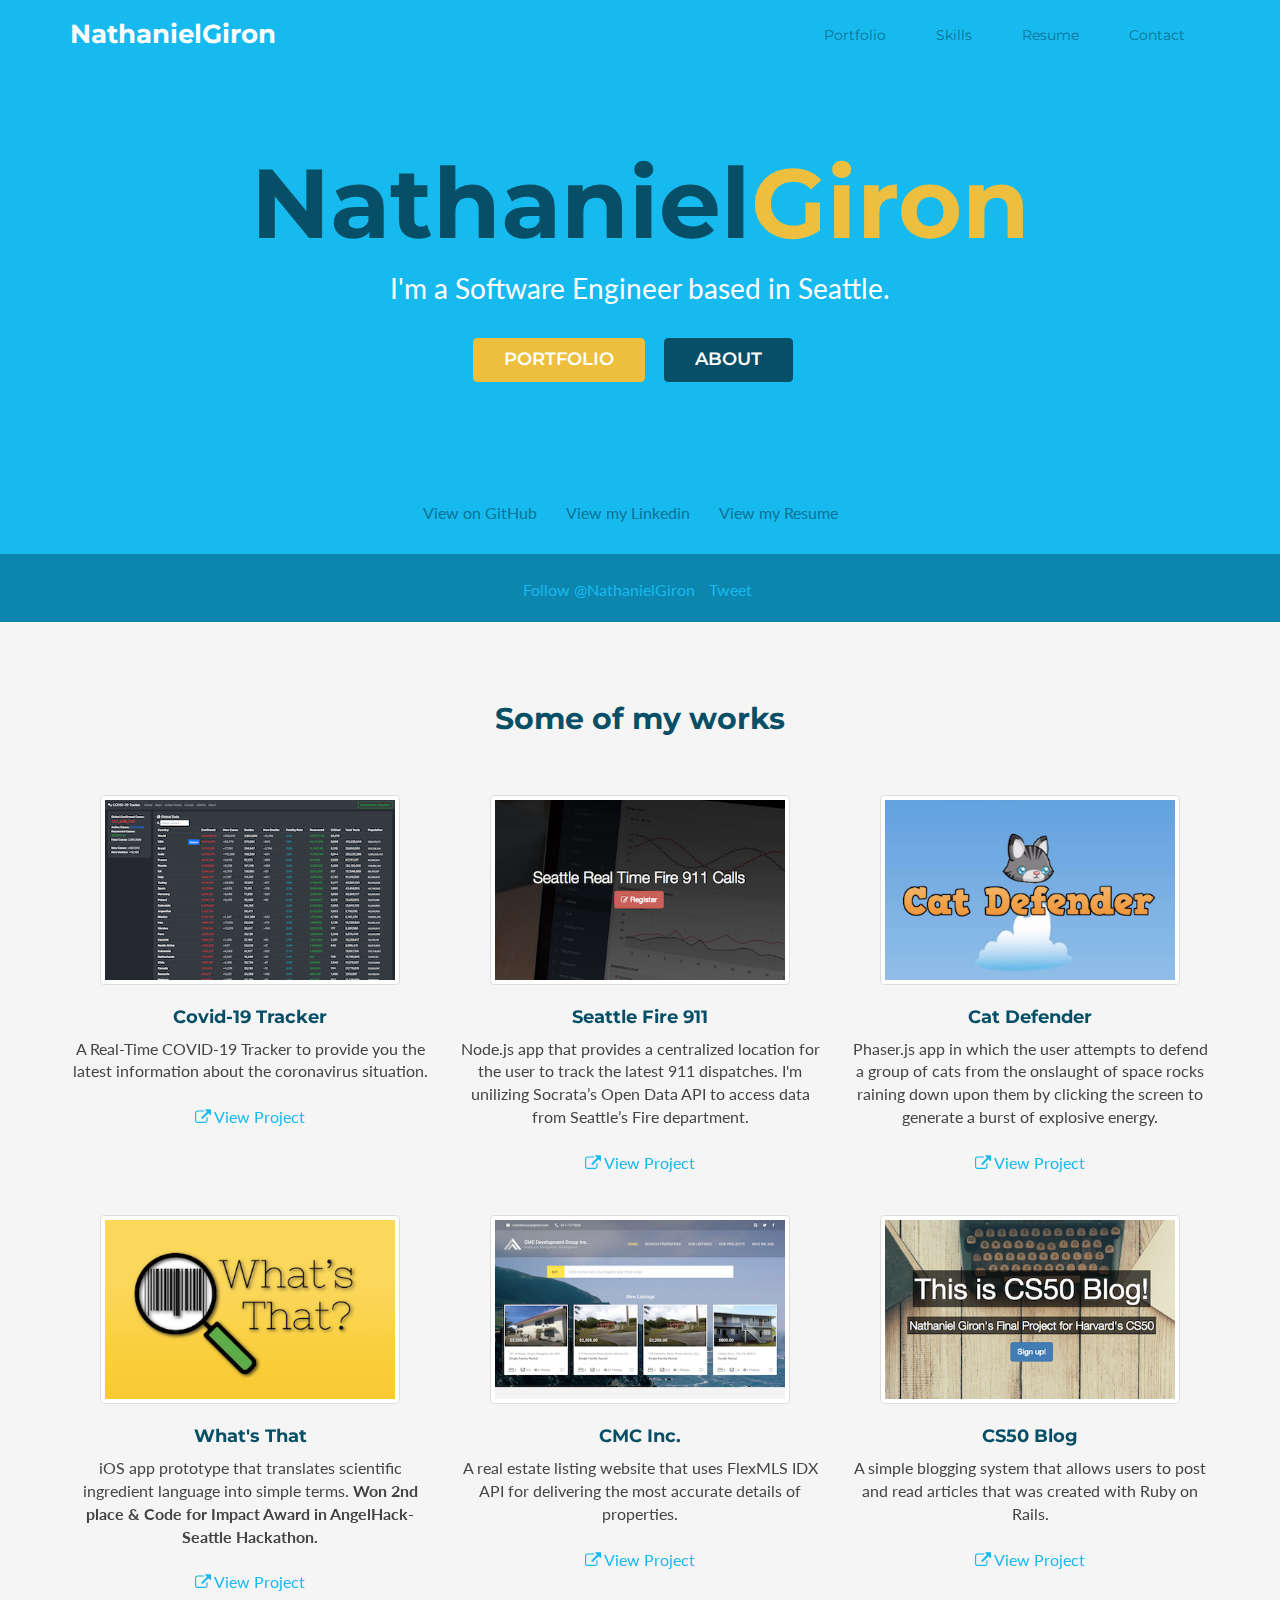
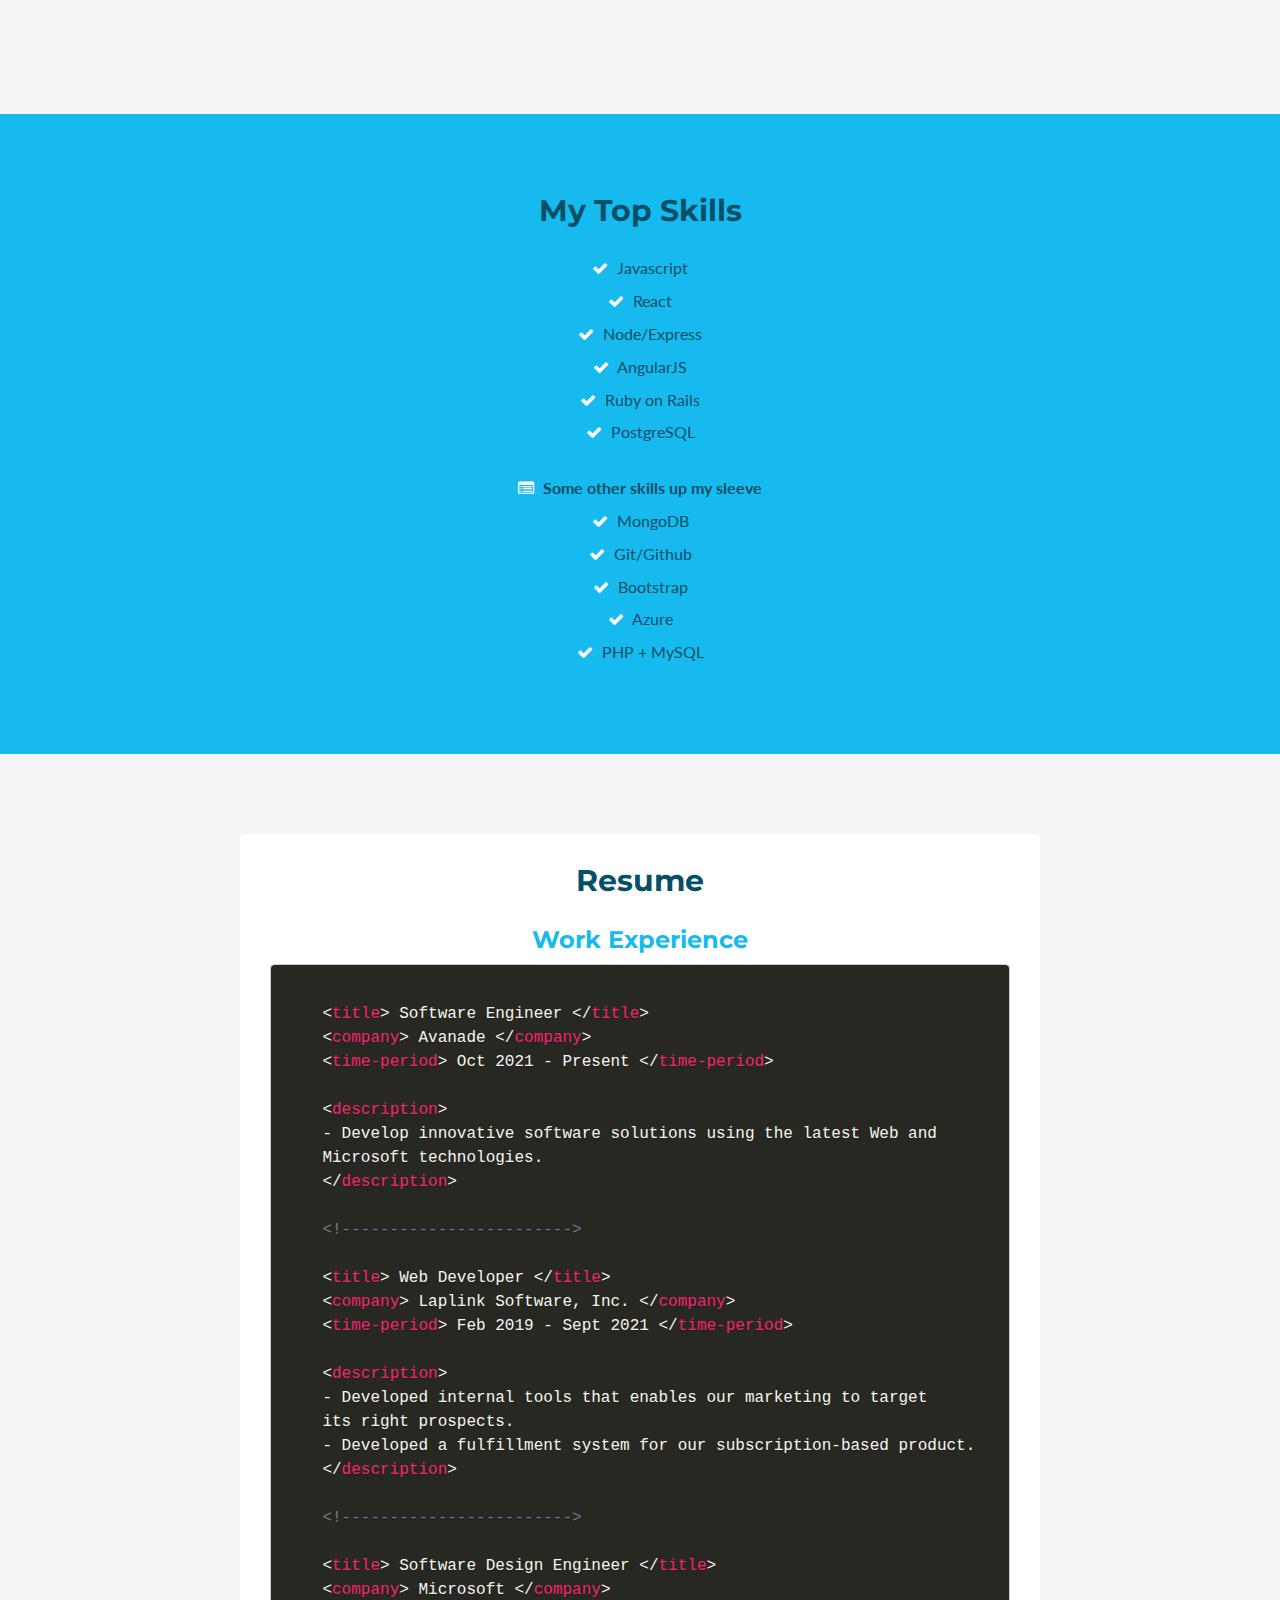
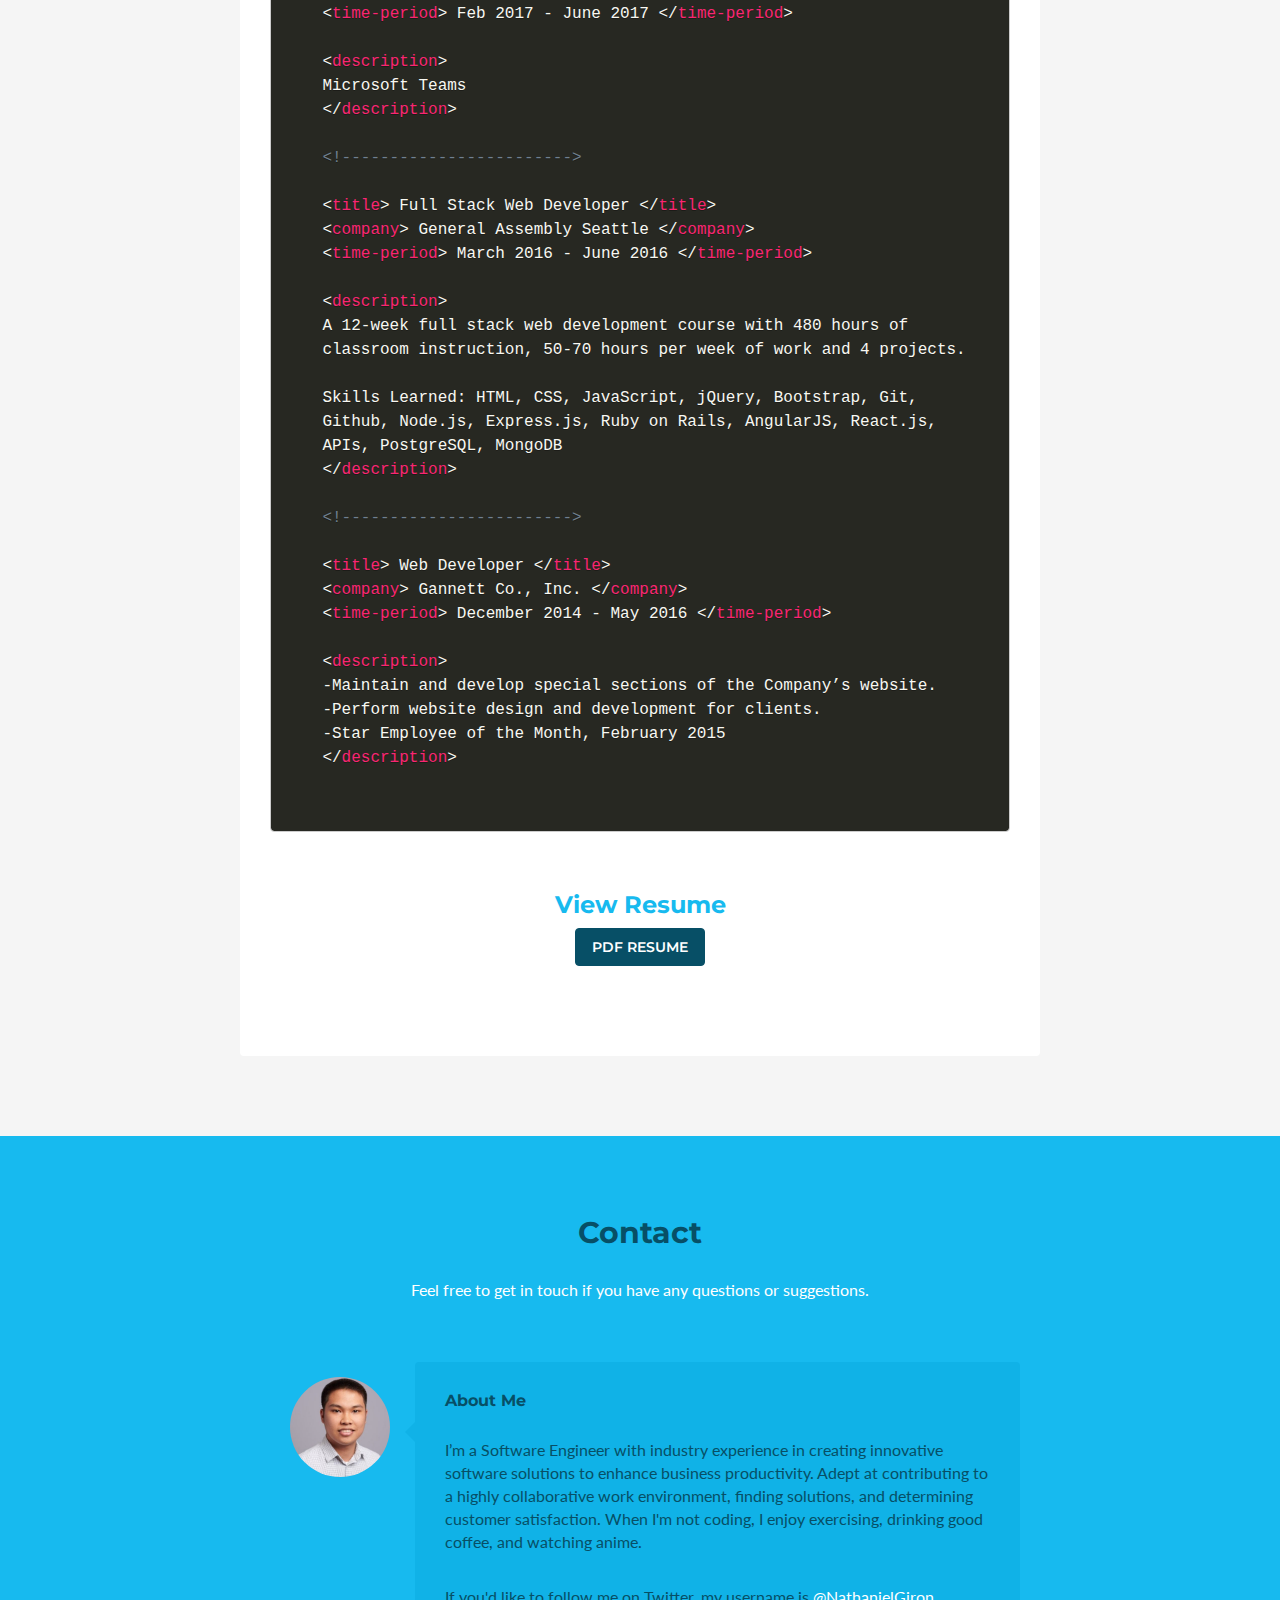
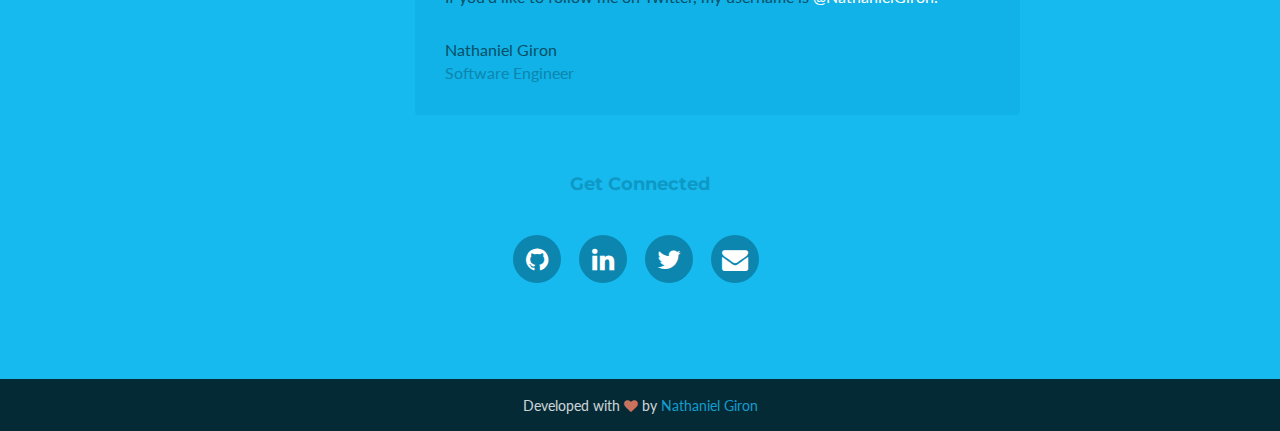
<file: index.html>
<!DOCTYPE html>
<!--[if IE 8]> <html lang="en" class="ie8"> <![endif]-->
<!--[if IE 9]> <html lang="en" class="ie9"> <![endif]-->
<!--[if !IE]><!--> <html lang="en"> <!--<![endif]-->
<head>
    <title>Nathaniel Giron - Software Engineer</title>
    <!-- Meta -->
    <meta charset="utf-8">
    <meta http-equiv="X-UA-Compatible" content="IE=edge">
    <meta name="viewport" content="width=device-width, initial-scale=1.0">
    <meta name="description" content="">
    <meta name="author" content="">
    <link rel="shortcut icon" href="favicon.ico">
    <link href='http://fonts.googleapis.com/css?family=Lato:300,400,300italic,400italic' rel='stylesheet' type='text/css'>
    <link href='http://fonts.googleapis.com/css?family=Montserrat:400,700' rel='stylesheet' type='text/css'>
    <!-- Global CSS -->
    <link rel="stylesheet" href="assets/plugins/bootstrap/css/bootstrap.min.css">
    <!-- Plugins CSS -->
    <link rel="stylesheet" href="assets/plugins/font-awesome/css/font-awesome.css">
    <link rel="stylesheet" href="assets/plugins/prism/prism.css">
    <!-- Theme CSS -->
    <link id="theme-style" rel="stylesheet" href="assets/css/styles.css">
    <!-- HTML5 shim and Respond.js IE8 support of HTML5 elements and media queries -->
    <!--[if lt IE 9]>
      <script src="https://oss.maxcdn.com/libs/html5shiv/3.7.0/html5shiv.js"></script>
      <script src="https://oss.maxcdn.com/libs/respond.js/1.4.2/respond.min.js"></script>
    <![endif]-->
</head>

<body data-spy="scroll">

    <!-- ******HEADER****** -->
    <header id="header" class="header">
        <div class="container">
            <h1 class="logo pull-left">
                <a class="scrollto" href="#home">
                    <span class="logo-title">NathanielGiron</span>
                </a>
            </h1><!--//logo-->
            <nav id="main-nav" class="main-nav navbar-right" role="navigation">
                <div class="navbar-header">
                    <button class="navbar-toggle" type="button" data-toggle="collapse" data-target="#navbar-collapse">
                        <span class="sr-only">Toggle navigation</span>
                        <span class="icon-bar"></span>
                        <span class="icon-bar"></span>
                        <span class="icon-bar"></span>
                    </button><!--//nav-toggle-->
                </div><!--//navbar-header-->
                <div class="navbar-collapse collapse" id="navbar-collapse">
                    <ul class="nav navbar-nav">
                        <li class="active nav-item sr-only"><a class="scrollto" href="#home">Home</a></li>
                        <li class="nav-item"><a class="scrollto" href="#portfolio">Portfolio</a></li>
                        <li class="nav-item"><a class="scrollto" href="#skills">Skills</a></li>
                        <li class="nav-item"><a class="scrollto" href="#resume">Resume</a></li>
                        <li class="nav-item last"><a class="scrollto" href="#contact">Contact</a></li>
                    </ul><!--//nav-->
                </div><!--//navabr-collapse-->
            </nav><!--//main-nav-->
        </div>
    </header><!--//header-->

    <!-- ******HOME****** -->
    <section name="home" id="home" class="promo section offset-header">
        <div class="container text-center">
            <h2 class="title">Nathaniel<span class="highlight">Giron</span></h2>
            <p class="intro">I'm a Software Engineer based in Seattle.</p>
            <div class="btns">
                <a class="btn btn-cta-secondary scrollto" href="#portfolio">Portfolio</a>
                <a class="btn btn-cta-primary scrollto" href="#contact">About</a>
            </div>
            <ul class="meta list-inline">
                <li><a href="https://github.com/NathanielGiron" target="_blank">View on GitHub</a></li>
                <li><a href="https://www.linkedin.com/in/nathanielgiron" target="_blank">View my Linkedin</a></li>
                <li><a href="https://s3-us-west-2.amazonaws.com/nathanielgiron/uploads/resume-nathaniel.pdf" target="_blank">View my Resume</a></li>
            </ul><!--//meta-->
        </div><!--//container-->

        <div class="social-media">
            <div class="social-media-inner container text-center">
                <ul class="list-inline">
                    <li class="twitter-follow"><a href="https://twitter.com/NathanielGiron" class="twitter-follow-button" data-show-count="false">Follow @NathanielGiron</a>
<script>!function(d,s,id){var js,fjs=d.getElementsByTagName(s)[0],p=/^http:/.test(d.location)?'http':'https';if(!d.getElementById(id)){js=d.createElement(s);js.id=id;js.src=p+'://platform.twitter.com/widgets.js';fjs.parentNode.insertBefore(js,fjs);}}(document, 'script', 'twitter-wjs');</script>
                    </li><!--//twitter-follow-->
                    <li class="twitter-tweet">
                        <a href="https://twitter.com/share" class="twitter-share-button" data-via="NathanielGiron" data-hashtags="webdev">Tweet</a>
    <script>!function(d,s,id){var js,fjs=d.getElementsByTagName(s)[0],p=/^http:/.test(d.location)?'http':'https';if(!d.getElementById(id)){js=d.createElement(s);js.id=id;js.src=p+'://platform.twitter.com/widgets.js';fjs.parentNode.insertBefore(js,fjs);}}(document, 'script', 'twitter-wjs');</script>
                    </li><!--//twitter-tweet-->
                </ul>
            </div>
        </div>
    </section><!--//home-->

    <!-- ******PORTFOLIO****** -->
    <section id="portfolio" class="about section">
        <div class="container">
            <h2 class="title text-center">Some of my works</h2>
            <div class="row">
                <div class="item col-md-4 col-sm-6 col-xs-12">
                    <div class="content">
                      <center>
                      <img src="assets/images/portfolio-imgs/covid-tracker.png" class="img-thumbnail" style="width: 300px;">
                      <br /><br />
                        <h3 class="sub-title">Covid-19 Tracker </h3>
                        <p>A Real-Time COVID-19 Tracker to provide you the latest information about the coronavirus situation.<br><br><a href="https://covid19-trkr.herokuapp.com/" target="_blank"><i class="fa fa-external-link" aria-hidden="true"></i> View Project</a></p>
                      </center>
                    </div><!--//content-->
                </div><!--//item-->
                <div class="item col-md-4 col-sm-6 col-xs-12">
                    <div class="content">
                      <center>
                    	<img src="assets/images/portfolio-imgs/seattle-fire.png" class="img-thumbnail" style="width: 300px;">
                    	<br /><br />
                        <h3 class="sub-title">Seattle Fire 911</h3>
                        <p>Node.js app that provides a centralized location for the user to track the latest 911 dispatches. I'm unilizing Socrata’s Open Data API to access data from Seattle’s Fire department.<br><br><a href="https://seattlefire911.herokuapp.com/" target="_blank"><i class="fa fa-external-link" aria-hidden="true"></i> View Project</a></p>
                      </center>
                    </div><!--//content-->
                </div><!--//item-->
                <div class="item col-md-4 col-sm-6 col-xs-12">
                    <div class="content">
                      <center>
                    	<img src="assets/images/portfolio-imgs/cat-defender.png" class="img-thumbnail" style="width: 300px;">
                    	<br /><br />
                        <h3 class="sub-title">Cat Defender</h3>
                        <p>Phaser.js app in which the user attempts to defend a group of cats from the onslaught of space rocks raining down upon them by clicking the screen to generate a burst of explosive energy.<br><br><a href="http://nathanielgiron.github.io/cat-defender/" target="_blank"><i class="fa fa-external-link" aria-hidden="true"></i> View Project</a></p>
                      </center>
                    </div><!--//content-->
                </div><!--//item-->

                <div class="clearfix visible-md"></div>

            </div><!--//row-->
            <div class="row">
                <div class="item col-md-4 col-sm-6 col-xs-12">
                    <div class="content">
                      <center>
                    	<img src="assets/images/portfolio-imgs/whats-that.png" class="img-thumbnail" style="width: 300px;">
                    	<br /><br />
                        <h3 class="sub-title">What's That</h3>
                        <p>iOS app prototype that translates scientific ingredient language into simple terms. <strong>Won 2nd place & Code for Impact Award in AngelHack-Seattle Hackathon.</strong><br><br><a href="http://www.hackathon.io/60019" target="_blank"><i class="fa fa-external-link" aria-hidden="true"></i> View Project</a></p>
                      </center>
                    </div><!--//content-->
                </div><!--//item-->
                <div class="item col-md-4 col-sm-6 col-xs-12">
                    <div class="content">
                      <center>
                    	<img src="assets/images/portfolio-imgs/cmc-inc.png" class="img-thumbnail" style="width: 300px;">
                    	<br /><br />
                        <h3 class="sub-title">CMC Inc.</h3>
                        <p>A real estate listing website that uses FlexMLS IDX API for delivering the most accurate details of properties.<br><br><a href="https://cmcinc.herokuapp.com/" target="_blank"><i class="fa fa-external-link" aria-hidden="true"></i> View Project</a></p>
                      </center>
                    </div><!--//content-->
                </div><!--//item-->
                <div class="item col-md-4 col-sm-6 col-xs-12">
                    <div class="content">
                      <center>
                    	<img src="assets/images/portfolio-imgs/cs50-blog.png" class="img-thumbnail" style="width: 300px;">
                    	<br /><br />
                        <h3 class="sub-title">CS50 Blog</h3>
                        <p>A simple blogging system that allows users to post and read articles that was created with Ruby on Rails. <br><br><a href="https://cs50-blog.herokuapp.com/" target="_blank"><i class="fa fa-external-link" aria-hidden="true"></i> View Project</a></p>
                      </center>
                    </div><!--//content-->
                </div><!--//item-->           
                <div class="clearfix visible-md"></div>

            </div><!--//row-->
        </div><!--//container-->
    </section><!--//about-->

    <!-- ******SKILLS****** -->
    <section name="skills" id="skills" class="features section">
        <div class="container text-center">
            <h2 class="title">My Top Skills</h2>
            <ul class="feature-list list-unstyled">
                <li><i class="fa fa-check"></i> Javascript</li>
                <li><i class="fa fa-check"></i> React</li>
                <li><i class="fa fa-check"></i> Node/Express</li>
                <li><i class="fa fa-check"></i> AngularJS</li>
                <li><i class="fa fa-check"></i> Ruby on Rails</li>
                <li><i class="fa fa-check"></i> PostgreSQL</li>
                <br />
                <li><i class="fa fa-list-alt"></i> <strong>Some other skills up my sleeve</strong></li>
                <li><i class="fa fa-check"></i> MongoDB</li>
                <li><i class="fa fa-check"></i> Git/Github</li>
                <li><i class="fa fa-check"></i> Bootstrap</li>
                <li><i class="fa fa-check"></i> Azure</li>
                <li><i class="fa fa-check"></i> PHP + MySQL</li>
            </ul>
        </div><!--//container-->
    </section><!--//features-->

    <!-- ******RESUME****** -->
    <section name="resume" id="resume" class="docs section">
        <div class="container">
            <div class="docs-inner">
            <h2 class="title text-center">Resume</h2>
            <div class="block">
                <h3 class="sub-title text-center">Work Experience</h3>
                <div class="code-block">
                    <!--//Use Prismjs - http://prismjs.com/index.html#basic-usage -->
                    <pre><code class="language-markup">
    &lttitle&gt Software Engineer &lt/title&gt
    &ltcompany&gt Avanade &lt/company&gt
    &lttime-period&gt Oct 2021 - Present &lt/time-period&gt

    &ltdescription&gt
    - Develop innovative software solutions using the latest Web and 
    Microsoft technologies.
    &lt/description&gt

    &lt!------------------------&gt

    &lttitle&gt Web Developer &lt/title&gt
    &ltcompany&gt Laplink Software, Inc. &lt/company&gt
    &lttime-period&gt Feb 2019 - Sept 2021 &lt/time-period&gt

    &ltdescription&gt
    - Developed internal tools that enables our marketing to target 
    its right prospects.
    - Developed a fulfillment system for our subscription-based product.
    &lt/description&gt

    &lt!------------------------&gt

    &lttitle&gt Software Design Engineer &lt/title&gt
    &ltcompany&gt Microsoft &lt/company&gt
    &lttime-period&gt Feb 2017 - June 2017 &lt/time-period&gt

    &ltdescription&gt
    Microsoft Teams
    &lt/description&gt

    &lt!------------------------&gt

    &lttitle&gt Full Stack Web Developer &lt/title&gt
    &ltcompany&gt General Assembly Seattle &lt/company&gt
    &lttime-period&gt March 2016 - June 2016 &lt/time-period&gt

    &ltdescription&gt
    A 12-week full stack web development course with 480 hours of 
    classroom instruction, 50-70 hours per week of work and 4 projects.
    
    Skills Learned: HTML, CSS, JavaScript, jQuery, Bootstrap, Git, 
    Github, Node.js, Express.js, Ruby on Rails, AngularJS, React.js, 
    APIs, PostgreSQL, MongoDB
    &lt/description&gt

    &lt!------------------------&gt

    &lttitle&gt Web Developer &lt/title&gt
    &ltcompany&gt Gannett Co., Inc. &lt/company&gt
    &lttime-period&gt December 2014 - May 2016 &lt/time-period&gt

    &ltdescription&gt
    -Maintain and develop special sections of the Company’s website.
    -Perform website design and development for clients.
    -Star Employee of the Month, February 2015
    &lt/description&gt

                     </code></pre>
                </div><!--//code-block-->
            </div><!--//block-->

            <div class="block">
                <h3 class="sub-title text-center">View Resume</h3>
                <p class="text-center">
                    <a class="btn btn-cta-primary" href="https://s3-us-west-2.amazonaws.com/nathanielgiron/uploads/resume-nathaniel.pdf" target="_blank">PDF Resume</a>
                </p>
            </div><!--//block-->

            </div><!--//docs-inner-->
        </div><!--//container-->
    </section><!--//features-->

    <!-- ******CONTACT****** -->
    <section name="contact" id="contact" class="contact section has-pattern">
        <div class="container">
            <div class="contact-inner">
                <h2 class="title  text-center">Contact</h2>
                <p class="intro  text-center">Feel free to get in touch if you have any questions or suggestions.</p>
                <div class="author-message">
                    <div class="profile">
                        <img class="img-responsive img-circle" src="assets/images/profile.jpg" alt="" />
                    </div><!--//profile-->
                    <div class="speech-bubble">
                        <h3 class="sub-title">About Me</h3>
                        <p>I’m a Software Engineer with industry experience in creating innovative software solutions to enhance business productivity. Adept at contributing to a highly collaborative work environment, finding solutions, and determining customer satisfaction. When I'm not coding, I enjoy exercising, drinking good coffee, and watching anime.</a>

                        <br /><br />
                        <p>If you'd like to follow me on Twitter, my username is <a href="http://twitter.com/NathanielGiron" target="_blank">@NathanielGiron.</a></p>
                        <div class="source">
                            <span class="name"><a href="https://www.linkedin.com/in/nathanielgiron" target="_blank">Nathaniel Giron</a></span>
                            <br />
                            <span class="title">Software Engineer</span>
                        </div><!--//source-->
                    </div><!--//speech-bubble-->
                </div><!--//author-message-->
                <div class="clearfix"></div>
                <div class="info text-center">
                    <h4 class="sub-title">Get Connected</h4>
                    <ul class="social-icons list-inline">
                    		<li><a href="https://github.com/NathanielGiron" target="_blank"><i class="fa fa-github"></i></a></li>
                    		<li><a href="https://www.linkedin.com/in/nathanielgiron" target="_blank"><i class="fa fa-linkedin"></i></a></li>
                        <li><a href="https://twitter.com/NathanielGiron" target="_blank"><i class="fa fa-twitter"></i></a></li>
                        <li class="last"><a href="mailto:nathaniel.giron@gmail.com"><i class="fa fa-envelope"></i></a></li>
                    </ul>
                </div><!--//info-->
            </div><!--//contact-inner-->
        </div><!--//container-->
    </section><!--//contact-->

    <!-- ******FOOTER****** -->
    <footer class="footer">
        <div class="container text-center">
            <small class="copyright">Developed with <i class="fa fa-heart"></i> by <a href="https://www.linkedin.com/in/nathanielgiron" target="_blank">Nathaniel Giron</a></small>
        </div><!--//container-->
    </footer><!--//footer-->

    <!-- Javascript -->
    <script type="text/javascript" src="assets/plugins/jquery-1.11.3.min.js"></script>
    <script type="text/javascript" src="assets/plugins/jquery.easing.1.3.js"></script>
    <script type="text/javascript" src="assets/plugins/bootstrap/js/bootstrap.min.js"></script>
    <script type="text/javascript" src="assets/plugins/jquery-scrollTo/jquery.scrollTo.min.js"></script>
    <script type="text/javascript" src="assets/plugins/prism/prism.js"></script>
    <script type="text/javascript" src="assets/js/main.js"></script>
</body>
</html>
</file>
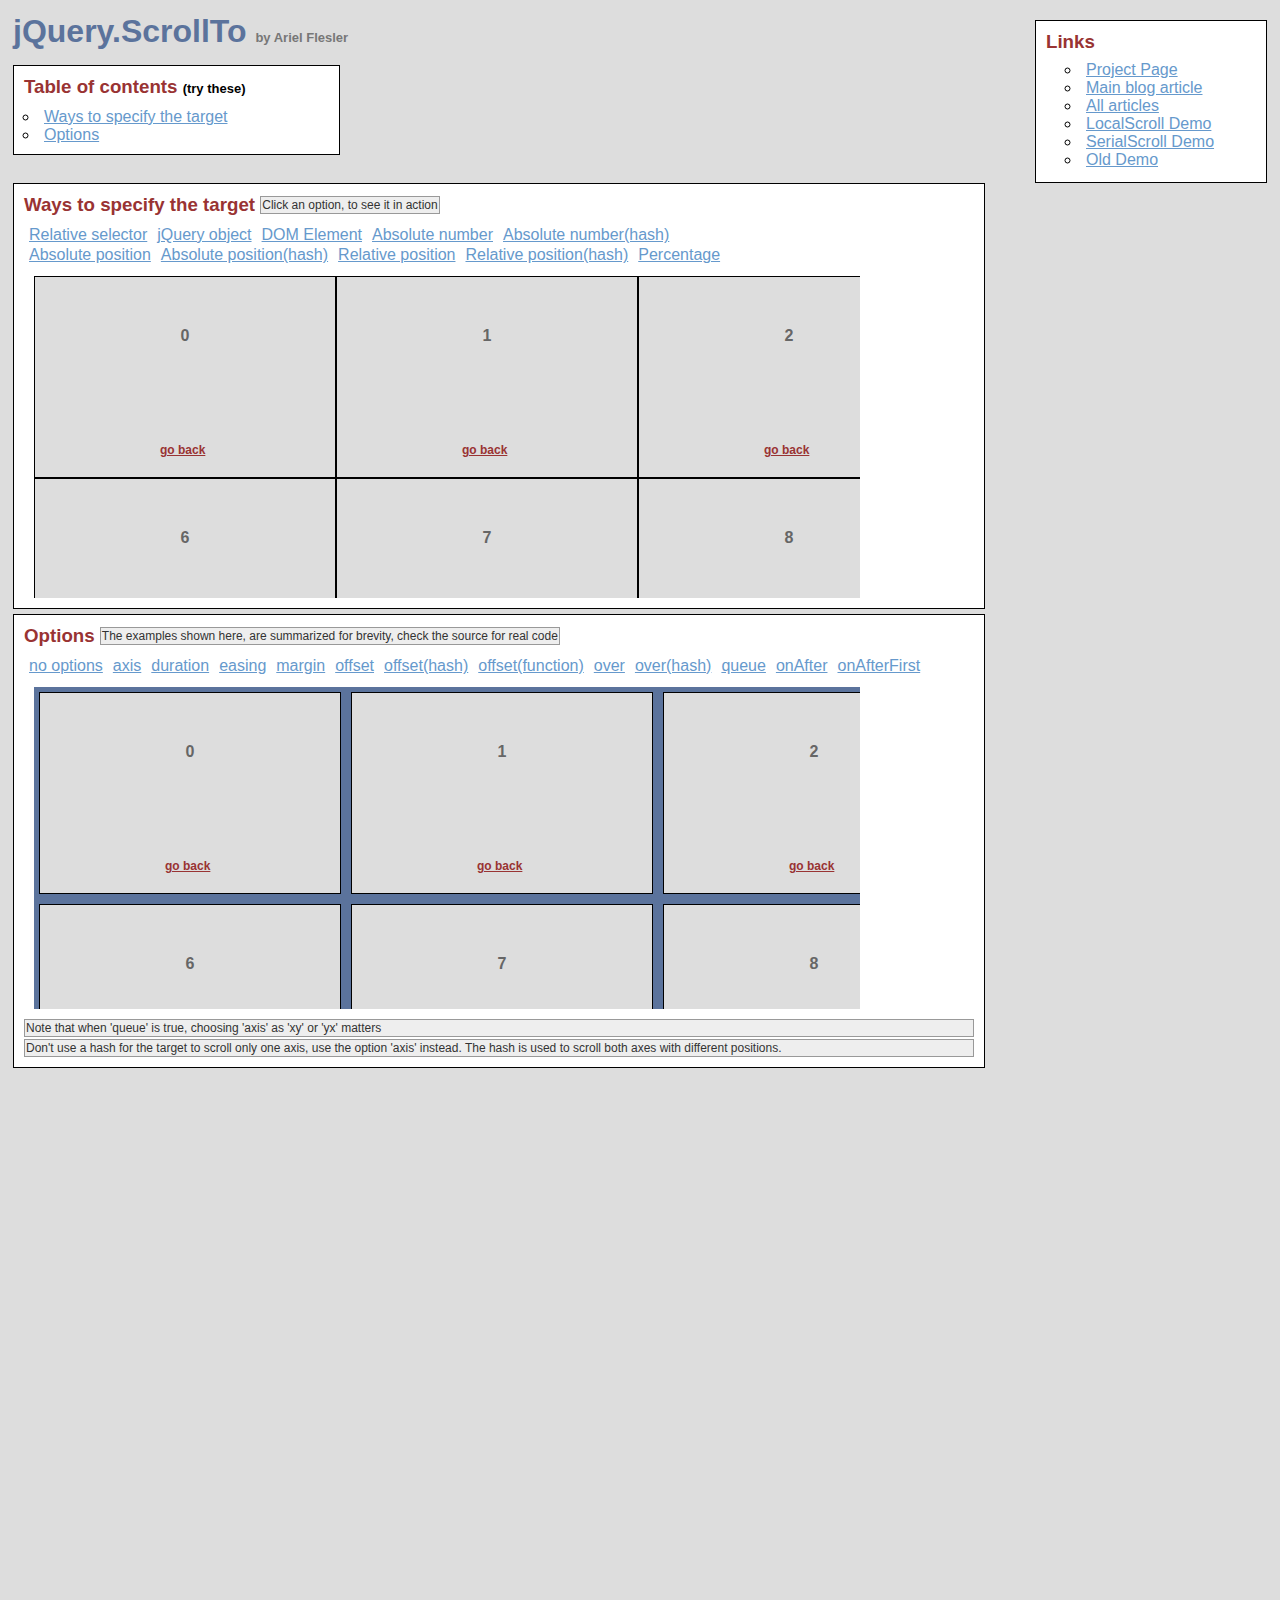
<file: assets/plugins/jquery-scrollTo/demo/index.html>
<!DOCTYPE html PUBLIC "-//W3C//DTD XHTML 1.0 Transitional//EN" "http://www.w3.org/TR/xhtml1/DTD/xhtml1-transitional.dtd">
<html xmlns="http://www.w3.org/1999/xhtml">
<head>
	<meta http-equiv="Content-Type" content="text/html; charset=iso-8859-1" />
	<title>jQuery.ScrollTo</title>
	<meta name="keywords" content="javascript, jquery, plugins, scroll, scrollTo, smooth, animation, to, effect, ariel, flesler, window, overflow, element, navigation, customizable" />
	<meta name="description" content="Demo of jQuery.ScrollTo. A very light and highly customizable jQuery plugin, to scroll overflowed elements or the window itself, made by Ariel Flesler." />
	<meta name="robots" content="index,follow" />
	<link type="text/css" rel="stylesheet" href="css/style.css" />
	<script type="text/javascript" src="https://ajax.googleapis.com/ajax/libs/jquery/1.8.0/jquery.min.js"></script>
	<script type="text/javascript" src="../jquery.scrollTo.js"></script>
	<script type="text/javascript">
		jQuery(function( $ ){
			/**
			 * Demo binding and preparation, no need to read this part
			 */
				//borrowed from jQuery easing plugin
				//http://gsgd.co.uk/sandbox/jquery.easing.php
				$.easing.elasout = function(x, t, b, c, d) {
					var s=1.70158;var p=0;var a=c;
					if (t==0) return b;  if ((t/=d)==1) return b+c;  if (!p) p=d*.3;
					if (a < Math.abs(c)) { a=c; var s=p/4; }
					else var s = p/(2*Math.PI) * Math.asin (c/a);
					return a*Math.pow(2,-10*t) * Math.sin( (t*d-s)*(2*Math.PI)/p ) + c + b;
				};
				$('a.back').click(function(){
					$(this).parents('div.pane').scrollTo( 0, 800, { queue:true } );
					$(this).parents('div.section').find('span.message').text( this.title );
					return false;
				});
				//just for the example, to stop the click on the links.
				$('ul.links').click(function(e){
					e.preventDefault();
					var link = e.target;
					link.blur();
					if( link.title )
						$(this).parent().find('span.message').text(link.title);
				});
			
			// This one is important, many browsers don't reset scroll on refreshes
			// Reset all scrollable panes to (0,0)
			$('div.pane').scrollTo( 0 );
			// Reset the screen to (0,0)
			$.scrollTo( 0 );
			
			// TOC, shows how to scroll the whole window
			$('#toc a').click(function(){//$.scrollTo works EXACTLY the same way, but scrolls the whole screen
				$.scrollTo( this.hash, 1500, { easing:'elasout' });
				$(this.hash).find('span.message').text( this.title );
				return false;
			});
			
			// Target examples bindings
			var $paneTarget = $('#pane-target');
			
			$('#relative-selector').click(function(){
				$paneTarget.stop().scrollTo( 'li:eq(14)', 800 );
			});
			$('#jquery-object').click(function(){
				var $target = $paneTarget.find('li:eq(14)');
				$paneTarget.stop().scrollTo( $target , 800 );
			});
			$('#dom-element').click(function(){
				var target = $paneTarget.find('ul').get(0).childNodes[20];
				$paneTarget.stop().scrollTo( target, 800 );
			});
			$('#absolute-number').click(function(){
				$paneTarget.stop().scrollTo( 150, 800 );
			});
			$('#absolute-number-hash').click(function(){
				$paneTarget.stop().scrollTo( { top:800,left:700} , 800 );
			});
			$('#absolute-position').click(function(){
				$paneTarget.stop().scrollTo( '520px', 800 );
			});
			$('#absolute-position-hash').click(function(){
				$paneTarget.stop().scrollTo( {top:'110px',left:'290px'}, 800 );
			});
			$('#relative-position').click(function(){
				$paneTarget.stop().scrollTo( '+=100', 500 );
			});
			$('#relative-position-hash').click(function(){				
				$paneTarget.stop().scrollTo( {top:'-=100px',left:'+=100'}, 500 );
			});
			
			$('#percentage-position').click(function(){				
				$paneTarget.stop().scrollTo( '50%', 800 );
			});
			
			// Options examples bindings, they will all scroll to the same place, with different options
			function reset_o(){//before each animation, reset to (0,0), skip this.
				$paneOptions.stop().stop();
				$paneOptions[0].scrollLeft = $paneOptions[0].scrollTop = 0;
			};
			var $paneOptions = $('#pane-options');
			
			$('#options-no').click(function(){
				reset_o(); $paneOptions.scrollTo( 'li:eq(15)', 1000 );
			});
			$('#options-axis').click(function(){// only scroll horizontally
				reset_o(); $paneOptions.scrollTo( 'li:eq(15)', 1000, { axis:'x' } );
			});
			$('#options-duration').click(function(){// it's the same as specifying it in the 2nd argument
				reset_o(); $paneOptions.scrollTo( 'li:eq(15)', { duration: 3000 } );
			});
			$('#options-easing').click(function(){
				reset_o(); $paneOptions.scrollTo( 'li:eq(15)', 2500, { easing:'elasout' } );
			});
			$('#options-margin').click(function(){//scroll to the "outer" position of the element
				reset_o(); $paneOptions.scrollTo( 'li:eq(15)', 1000, { margin:true } );
			});
			$('#options-offset').click(function(){//same as { top:-50, left:-50 }
				reset_o(); $paneOptions.scrollTo( 'li:eq(15)', 1000, { offset:-50 } );
			});
			$('#options-offset-hash').click(function(){
				reset_o(); $paneOptions.scrollTo( 'li:eq(15)', 1000, { offset:{ top:-5,left:-30 } });
			});
			$('#options-offset-function').click(function(){
				reset_o(); $paneOptions.scrollTo( 'li:eq(15)', 1000, {offset: function() { return {top:-30, left:-5}; }});
			});
			$('#options-over').click(function(){//same as { top:-50, left:-50 }
				reset_o(); $paneOptions.scrollTo( 'li:eq(15)', 1000, { over:0.5 });
			});
			$('#options-over-hash').click(function(){
				reset_o(); $paneOptions.scrollTo( 'li:eq(15)', 1000, { over:{ top:0.2, left:-0.5 } });
			});
			$('#options-queue').click(function(){//in this case, having 'axis' as 'xy' or 'yx' matters.
				reset_o(); $paneOptions.scrollTo( 'li:eq(15)', 2000, { queue:true });
			});
			$('#options-onAfter').click(function(){
				reset_o(); $paneOptions.scrollTo( 'li:eq(15)', 2000, { 
					onAfter:function(){
						$('#options-message').text('Got there!');
					}
				});
			});
			$('#options-onAfterFirst').click(function(){//onAfterFirst exists only when queuing
				reset_o(); $paneOptions.scrollTo( 'li:eq(15)', 1600, { 
					queue:true,
					onAfterFirst:function(){
						$('#options-message').text('Got there horizontally!');
					},
					onAfter:function(){
						$('#options-message').text('Got there vertically!');
					}
				});
			});
		});
	</script>
</head>
<body>
	<h1>jQuery.ScrollTo&nbsp;<strong>by Ariel Flesler</strong></h1>
	
	<div id="toc" class="part">
		<h3>Table of contents&nbsp;<strong>(try these)</strong></h3>
		<ul>
			<li><a title="$.scrollTo( '#target-examples', 800, {easing:'elasout'} );" href="#target-examples">Ways to specify the target</a></li>
			<li><a title="$.scrollTo( '#options-examples', 800, {easing:'elasout'} );" href="#options-examples">Options</a></li>
		</ul>
	</div>
	
	<div id="links" class="part">
		<h3>Links</h3>
		<ul>
			<li><a target="_blank" href="http://plugins.jquery.com/project/ScrollTo">Project Page</a></li>
			<li><a target="_blank" href="http://flesler.blogspot.com/2007/10/jqueryscrollto.html">Main blog article</a></li>
			<li><a target="_blank" href="http://flesler.blogspot.com/search/label/jQuery.ScrollTo">All articles</a></li>
			<li><a target="_blank" href="http://demos.flesler.com/jquery/localScroll/">LocalScroll Demo</a></li>
			<li><a target="_blank" href="http://demos.flesler.com/jquery/serialScroll/">SerialScroll Demo</a></li>
			<li><a target="_blank" href="index.old.html">Old Demo</a></li>
		</ul>
	</div>
	<div id="target-examples" class="section part">
		<h3>Ways to specify the target&nbsp;<span id="target-message" class="message">Click an option, to see it in action</span></h3>
		<ul class="links">
			<li><a title="$(...).scrollTo( 'li:eq(14)', 800 );" id="relative-selector" href="#">Relative selector</a></li>
			<li><a title="$(...).scrollTo( $('div li:eq(14)'), 800 );" id="jquery-object" href="#">jQuery object</a></li>
			<li><a title="$(...).scrollTo( $('ul').get(2).childNodes[20], 800 );" id="dom-element" href="#">DOM Element</a></li>
			<li><a title="$(...).scrollTo( 150, 800 );" id="absolute-number" href="#">Absolute number</a></li>
			<li><a title="$(...).scrollTo( { top:800, left:700}, 800 );" id="absolute-number-hash" href="#">Absolute number(hash)</a></li>
		</ul>
		<ul class="links">
			<li><a title="$(...).scrollTo( '520px', 800 );" id="absolute-position" href="#">Absolute position</a></li>
			<li><a title="$(...).scrollTo( {top:'110px', left:'290px'}, 800 );" id="absolute-position-hash" href="#">Absolute position(hash)</a></li>
			<li><a title="$(...).scrollTo( '+=100px', 800 );" id="relative-position" href="#">Relative position</a></li>
			<li><a title="$(...).scrollTo( {top:'-=100px', left:'+=100'}, 800 );" id="relative-position-hash" href="#">Relative position(hash)</a></li>
			<li><a title="$(...).scrollTo( '50%', 800 );" id="percentage-position" href="#">Percentage</a></li>
		</ul>
		<div id="pane-target" class="pane">
			<ul class="elements" style="height:1011px; width:1820px;">
				<li><p>0</p><a href="#" title="$(...).scrollTo( 0, 800, {queue:true} );" class="back">go back</a></li><li><p>1</p><a href="#" title="$(...).scrollTo( 0, 800, {queue:true} );" class="back">go back</a></li><li><p>2</p><a href="#" title="$(...).scrollTo( 0, 800, {queue:true} );" class="back">go back</a></li><li><p>3</p><a href="#" title="$(...).scrollTo( 0, 800, {queue:true} );" class="back">go back</a></li><li><p>4</p><a href="#" title="$(...).scrollTo( 0, 800, {queue:true} );" class="back">go back</a></li><li><p>5</p><a href="#" title="$(...).scrollTo( 0, 800, {queue:true} );" class="back">go back</a></li><li><p>6</p><a href="#" title="$(...).scrollTo( 0, 800, {queue:true} );" class="back">go back</a></li><li><p>7</p><a href="#" title="$(...).scrollTo( 0, 800, {queue:true} );" class="back">go back</a></li><li><p>8</p><a href="#" title="$(...).scrollTo( 0, 800, {queue:true} );" class="back">go back</a></li><li><p>9</p><a href="#" title="$(...).scrollTo( 0, 800, {queue:true} );" class="back">go back</a></li><li><p>10</p><a href="#" title="$(...).scrollTo( 0, 800, {queue:true} );" class="back">go back</a></li><li><p>11</p><a href="#" title="$(...).scrollTo( 0, 800, {queue:true} );" class="back">go back</a></li><li><p>12</p><a href="#" title="$(...).scrollTo( 0, 800, {queue:true} );" class="back">go back</a></li><li><p>13</p><a href="#" title="$(...).scrollTo( 0, 800, {queue:true} );" class="back">go back</a></li><li><p>14</p><a href="#" title="$(...).scrollTo( 0, 800, {queue:true} );" class="back">go back</a></li><li><p>15</p><a href="#" title="$(...).scrollTo( 0, 800, {queue:true} );" class="back">go back</a></li><li><p>16</p><a href="#" title="$(...).scrollTo( 0, 800, {queue:true} );" class="back">go back</a></li><li><p>17</p><a href="#" title="$(...).scrollTo( 0, 800, {queue:true} );" class="back">go back</a></li><li><p>18</p><a href="#" title="$(...).scrollTo( 0, 800, {queue:true} );" class="back">go back</a></li><li><p>19</p><a href="#" title="$(...).scrollTo( 0, 800, {queue:true} );" class="back">go back</a></li><li><p>20</p><a href="#" title="$(...).scrollTo( 0, 800, {queue:true} );" class="back">go back</a></li><li><p>21</p><a href="#" title="$(...).scrollTo( 0, 800, {queue:true} );" class="back">go back</a></li><li><p>22</p><a href="#" title="$(...).scrollTo( 0, 800, {queue:true} );" class="back">go back</a></li><li><p>23</p><a href="#" title="$(...).scrollTo( 0, 800, {queue:true} );" class="back">go back</a></li><li><p>24</p><a href="#" title="$(...).scrollTo( 0, 800, {queue:true} );" class="back">go back</a></li><li><p>25</p><a href="#" title="$(...).scrollTo( 0, 800, {queue:true} );" class="back">go back</a></li><li><p>26</p><a href="#" title="$(...).scrollTo( 0, 800, {queue:true} );" class="back">go back</a></li><li><p>27</p><a href="#" title="$(...).scrollTo( 0, 800, {queue:true} );" class="back">go back</a></li><li><p>28</p><a href="#" title="$(...).scrollTo( 0, 800, {queue:true} );" class="back">go back</a></li><li><p>29</p><a href="#" title="$(...).scrollTo( 0, 800, {queue:true} );" class="back">go back</a></li>
			</ul>
		</div>
	</div>
	<div id="options-examples" class="section part">
		<h3>Options&nbsp;<span id="options-message" class="message">The examples shown here, are summarized for brevity, check the source for real code</span></h3>
		<ul class="links">
			<li><a title="$(...).scrollTo( 'li:eq(15)', 1000 );" id="options-no" href="#">no options</a></li>
			<li><a title="$(...).scrollTo( 'li:eq(15)', 1000, {axis:'x'} );//only scroll on this axis (can be x, y, xy or yx)" id="options-axis" href="#">axis</a></li>
			<li><a title="$(...).scrollTo( 'li:eq(15)', {duration:3000} );//another way of calling the plugin" id="options-duration" href="#">duration</a></li>
			<li><a title="$(...).scrollTo( 'li:eq(15)', 2500, {easing:'elasout'} );//specify an easing equation" id="options-easing" href="#">easing</a></li>
			<li><a title="$(...).scrollTo( 'li:eq(15)', 1000, {margin:true} );//deduct the margin and border from the final position" id="options-margin" href="#">margin</a></li>
			<li><a title="$(...).scrollTo( 'li:eq(15)', 1000, {offset:-50} );//add or deduct from the final position" id="options-offset" href="#">offset</a></li>
			<li><a title="$(...).scrollTo( 'li:eq(15)', 1000, {offset: {top:-5, left:-30} });" id="options-offset-hash" href="#">offset(hash)</a></li>
			<li><a title="$(...).scrollTo( 'li:eq(15)', 1000, {offset: function() { return {top:-30, left:-5}; }});" id="options-offset-function" href="#">offset(function)</a></li>
			<li><a title="$(...).scrollTo( 'li:eq(15)', 1000, {over:0.5} );//add or deduct a fraction of its height/width" id="options-over" href="#">over</a></li>
			<li><a title="$(...).scrollTo( 'li:eq(15)', 1000, {over:{top:0.2, left:-0.5} );" id="options-over-hash" href="#">over(hash)</a></li>
			<li><a title="$(...).scrollTo( 'li:eq(15)', 1600, {queue:true} );//scroll one axis, then the other" id="options-queue" href="#">queue</a></li>
			<li><a title="$(...).scrollTo( 'li:eq(15)', 1600, {onAfter:function(){ } } );//called after the scrolling ends" id="options-onAfter" href="#">onAfter</a></li>
			<li><a title="$(...).scrollTo( 'li:eq(15)', 1600, {queue:true, onAfterFirst:function(){ } } );//called after the first axis scrolled" id="options-onAfterFirst" href="#">onAfterFirst</a></li>
		</ul>
		<div id="pane-options" class="pane">
			<ul class="elements" style="height:1062px;width:1877px;">
				<li><p>0</p><a href="#" title="$(...).scrollTo( 0, 800, {queue:true} );" class="back">go back</a></li><li><p>1</p><a href="#" title="$(...).scrollTo( 0, 800, {queue:true} );" class="back">go back</a></li><li><p>2</p><a href="#" title="$(...).scrollTo( 0, 800, {queue:true} );" class="back">go back</a></li><li><p>3</p><a href="#" title="$(...).scrollTo( 0, 800, {queue:true} );" class="back">go back</a></li><li><p>4</p><a href="#" title="$(...).scrollTo( 0, 800, {queue:true} );" class="back">go back</a></li><li><p>5</p><a href="#" title="$(...).scrollTo( 0, 800, {queue:true} );" class="back">go back</a></li><li><p>6</p><a href="#" title="$(...).scrollTo( 0, 800, {queue:true} );" class="back">go back</a></li><li><p>7</p><a href="#" title="$(...).scrollTo( 0, 800, {queue:true} );" class="back">go back</a></li><li><p>8</p><a href="#" title="$(...).scrollTo( 0, 800, {queue:true} );" class="back">go back</a></li><li><p>9</p><a href="#" title="$(...).scrollTo( 0, 800, {queue:true} );" class="back">go back</a></li><li><p>10</p><a href="#" title="$(...).scrollTo( 0, 800, {queue:true} );" class="back">go back</a></li><li><p>11</p><a href="#" title="$(...).scrollTo( 0, 800, {queue:true} );" class="back">go back</a></li><li><p>12</p><a href="#" title="$(...).scrollTo( 0, 800, {queue:true} );" class="back">go back</a></li><li><p>13</p><a href="#" title="$(...).scrollTo( 0, 800, {queue:true} );" class="back">go back</a></li><li><p>14</p><a href="#" title="$(...).scrollTo( 0, 800, {queue:true} );" class="back">go back</a></li><li><p>15</p><a href="#" title="$(...).scrollTo( 0, 800, {queue:true} );" class="back">go back</a></li><li><p>16</p><a href="#" title="$(...).scrollTo( 0, 800, {queue:true} );" class="back">go back</a></li><li><p>17</p><a href="#" title="$(...).scrollTo( 0, 800, {queue:true} );" class="back">go back</a></li><li><p>18</p><a href="#" title="$(...).scrollTo( 0, 800, {queue:true} );" class="back">go back</a></li><li><p>19</p><a href="#" title="$(...).scrollTo( 0, 800, {queue:true} );" class="back">go back</a></li><li><p>20</p><a href="#" title="$(...).scrollTo( 0, 800, {queue:true} );" class="back">go back</a></li><li><p>21</p><a href="#" title="$(...).scrollTo( 0, 800, {queue:true} );" class="back">go back</a></li><li><p>22</p><a href="#" title="$(...).scrollTo( 0, 800, {queue:true} );" class="back">go back</a></li><li><p>23</p><a href="#" title="$(...).scrollTo( 0, 800, {queue:true} );" class="back">go back</a></li><li><p>24</p><a href="#" title="$(...).scrollTo( 0, 800, {queue:true} );" class="back">go back</a></li><li><p>25</p><a href="#" title="$(...).scrollTo( 0, 800, {queue:true} );" class="back">go back</a></li><li><p>26</p><a href="#" title="$(...).scrollTo( 0, 800, {queue:true} );" class="back">go back</a></li><li><p>27</p><a href="#" title="$(...).scrollTo( 0, 800, {queue:true} );" class="back">go back</a></li><li><p>28</p><a href="#" title="$(...).scrollTo( 0, 800, {queue:true} );" class="back">go back</a></li><li><p>29</p><a href="#" title="$(...).scrollTo( 0, 800, {queue:true} );" class="back">go back</a></li>
			</ul>
		</div>
		<p class="message">Note that when 'queue' is true, choosing 'axis' as 'xy' or 'yx' matters</p>
		<p class="message">Don't use a hash for the target to scroll only one axis, use the option 'axis' instead. The hash is used to scroll both axes with different positions.</p>
	</div>
</body>
</html>
</file>
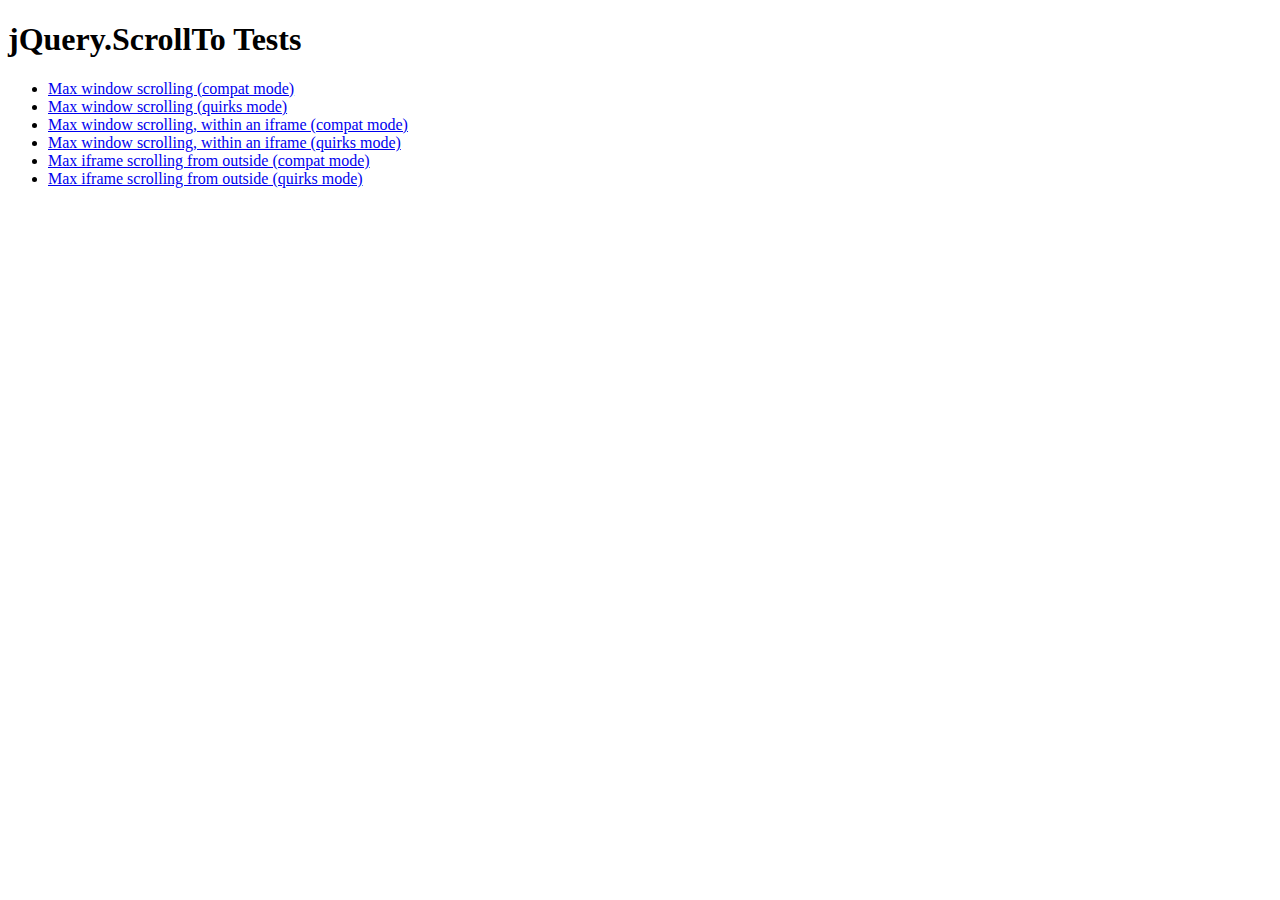
<file: assets/plugins/jquery-scrollTo/tests/index.html>
<!DOCTYPE html PUBLIC "-//W3C//DTD XHTML 1.0 Transitional//EN" "http://www.w3.org/TR/xhtml1/DTD/xhtml1-transitional.dtd">
<html xmlns="http://www.w3.org/1999/xhtml">
<head>
	<meta http-equiv="Content-Type" content="text/html; charset=iso-8859-1" />
	<title>jQuery.ScrollTo Tests</title>
	<meta name="keywords" content="javascript, jquery, plugins, scroll, scrollTo, smooth, animation, to, effect, ariel, flesler, window, overflow, element, navigation, customizable" />
	<meta name="description" content="Tests for jQuery ScrollTo. Made by Ariel Flesler." />
	<meta name="robots" content="index,follow" />
</head>
<body>
	<h1>jQuery.ScrollTo Tests</h1>
	
	<ul>
		<li><a href="WinMaxY-compat.html">Max window scrolling (compat mode)</a></li>
		<li><a href="WinMaxY-quirks.html">Max window scrolling (quirks mode)</a></li>
		<li><a href="WinMaxY-with-iframe-compat.html">Max window scrolling, within an iframe (compat mode)</a></li>
		<li><a href="WinMaxY-with-iframe-quirks.html">Max window scrolling, within an iframe (quirks mode)</a></li>
		<li><a href="WinMaxY-to-iframe-compat.html">Max iframe scrolling from outside (compat mode)</a></li>
		<li><a href="WinMaxY-to-iframe-quirks.html">Max iframe scrolling from outside (quirks mode)</a></li>
	</ul>
</body>
</html>
</file>
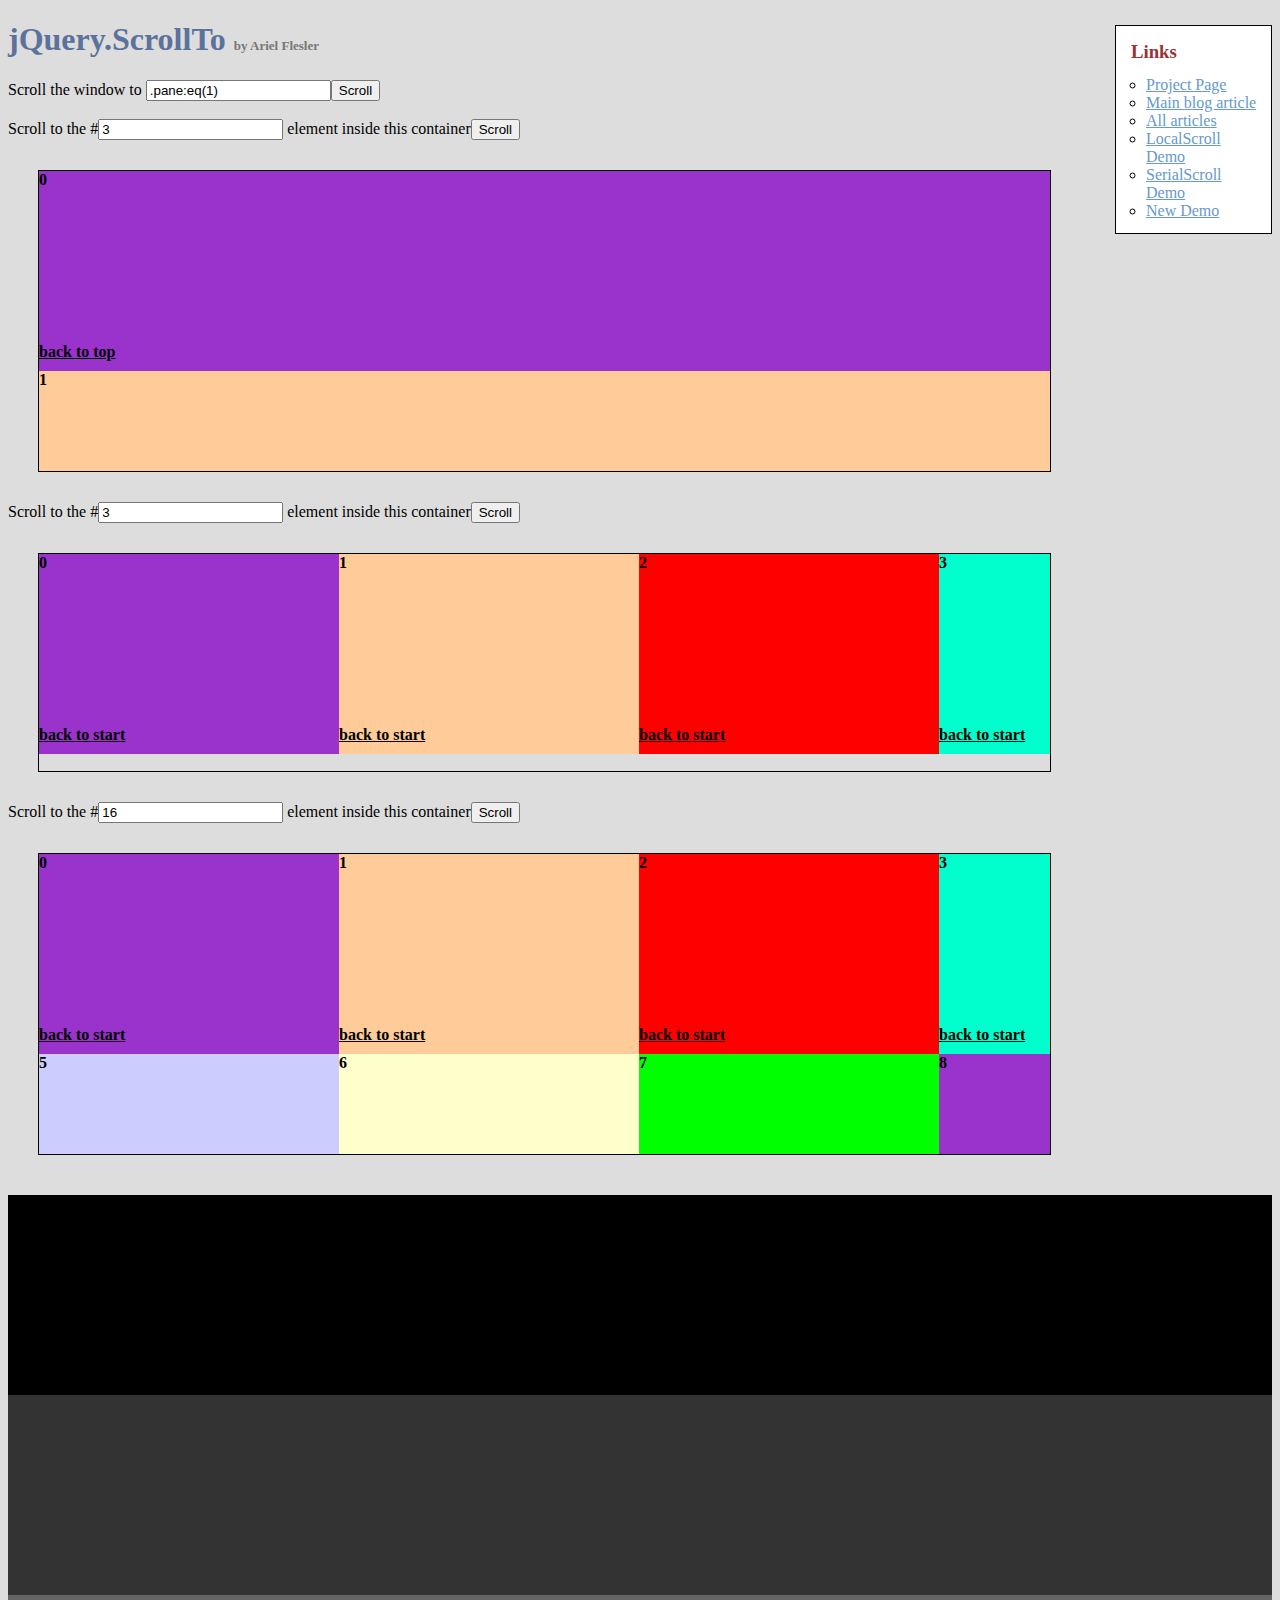
<file: assets/plugins/jquery-scrollTo/demo/index.old.html>
<!DOCTYPE html PUBLIC "-//W3C//DTD XHTML 1.0 Transitional//EN" "http://www.w3.org/TR/xhtml1/DTD/xhtml1-transitional.dtd">
<html xmlns="http://www.w3.org/1999/xhtml">
<head>
	<meta http-equiv="Content-Type" content="text/html; charset=iso-8859-1" />
	<title>jQuery.ScrollTo</title>
	<meta name="keywords" content="javascript, jquery, plugins, scroll, scrollTo, smooth, animation, to, effect, ariel, flesler, window, overflow, element, navigation, customizable" />
	<meta name="description" content="Demo of jQuery.ScrollTo. A very light and highly customizable jQuery plugin, to scroll overflowed elements or the window itself, made by Ariel Flesler." />
	<meta name="robots" content="index,follow" />
	<link type="text/css" rel="stylesheet" href="css/style.old.css" />
	<script type="text/javascript" src="https://ajax.googleapis.com/ajax/libs/jquery/1.8.0/jquery.min.js"></script>
	<script type="text/javascript" src="../jquery.scrollTo.js"></script>
	<script type="text/javascript">
		jQuery(function( $ ){
			//borrowed from jQuery easing plugin
			//http://gsgd.co.uk/sandbox/jquery.easing.php
			$.easing.elasout = function(x, t, b, c, d) {
				var s=1.70158;var p=0;var a=c;
				if (t==0) return b;  if ((t/=d)==1) return b+c;  if (!p) p=d*.3;
				if (a < Math.abs(c)) { a=c; var s=p/4; }
				else var s = p/(2*Math.PI) * Math.asin (c/a);
				return a*Math.pow(2,-10*t) * Math.sin( (t*d-s)*(2*Math.PI)/p ) + c + b;
			};	
			$('button').click(function(){//this is not the cleanest way to do this, I'm just keeping it short.
				var index = parseInt( $(this).prev('input').val() ) || 0;
				var $c = $(this).parent().next();
				$c.stop().scrollTo('li:eq('+index+')', {duration:2500, easing:'elasout',axis:$c.attr('id')});
			});
			$('#btn_screen').click(function(){
				$.scrollTo( $('#txt_screen').val(), {duration:2500} );
			});
			$('div.container a').click(function(){
				var $c = $(this).parents('.container');
				$c.stop().scrollTo( 0, {duration:2000,axis:$c.attr('id'), queue:true} );
				return false;
			});
		});
	</script>
</head>
<body>
	<h1>jQuery.ScrollTo&nbsp;<strong>by Ariel Flesler</strong></h1>
	<div id="links" class="part" style="width:135px">
		<h3>Links</h3>
		<ul>
			<li><a target="_blank" href="http://plugins.jquery.com/project/ScrollTo">Project Page</a></li>
			<li><a target="_blank" href="http://flesler.blogspot.com/2007/10/jqueryscrollto.html">Main blog article</a></li>
			<li><a target="_blank" href="http://flesler.blogspot.com/search/label/jQuery.ScrollTo">All articles</a></li>
			<li><a target="_blank" href="http://flesler.webs.com/jQuery.LocalScroll/">LocalScroll Demo</a></li>
			<li><a target="_blank" href="http://flesler.webs.com/jQuery.SerialScroll/">SerialScroll Demo</a></li>
			<li><a target="_blank" href="./" rel="prev" rev="next">New Demo</a></li>
		</ul>
	</div>
	<label for="txt_screen">Scroll the window to <input id="txt_screen" type="text" value=".pane:eq(1)" /><input id="btn_screen" type="button" value="Scroll" /></label><br /><br />
	<label>Scroll to the #<input type="text" value="3" /> element inside this container<button>Scroll</button></label>
	<div id="y" class="container">
		<ul>
			<li style="background-color:#9933CC;"><p>0</p><a href="#">back to top</a></li>
			<li style="background-color:#FFCC99;"><p>1</p><a href="#">back to top</a></li>
			<li style="background-color:#FF0000;"><p>2</p><a href="#">back to top</a></li>
			<li style="background-color:#00FFCC;"><p>3</p><a href="#">back to top</a></li>
			<li style="background-color:#663366;"><p>4</p><a href="#">back to top</a></li>
			<li style="background-color:#CCCCFF;"><p>5</p><a href="#">back to top</a></li>
			<li style="background-color:#FFFFCC;"><p>6</p><a href="#">back to top</a></li>
			<li style="background-color:#00FF00;"><p>7</p><a href="#">back to top</a></li>
		</ul>
	</div>
	<label>Scroll to the #<input type="text" value="3" /> element inside this container<button>Scroll</button></label>
	<div id="x" class="container">
		<ul style="width:4820px;">
			<li style="background-color:#9933CC;"><p>0</p><a href="#">back to start</a></li>
			<li style="background-color:#FFCC99;"><p>1</p><a href="#">back to start</a></li>
			<li style="background-color:#FF0000;"><p>2</p><a href="#">back to start</a></li>
			<li style="background-color:#00FFCC;"><p>3</p><a href="#">back to start</a></li>
			<li style="background-color:#663366;"><p>4</p><a href="#">back to start</a></li>
			<li style="background-color:#CCCCFF;"><p>5</p><a href="#">back to start</a></li>
			<li style="background-color:#FFFFCC;"><p>6</p><a href="#">back to start</a></li>
			<li style="background-color:#00FF00;"><p>7</p><a href="#">back to start</a></li>
			<li style="background-color:#9933CC;"><p>8</p><a href="#">back to start</a></li>
			<li style="background-color:#FFCC99;"><p>9</p><a href="#">back to start</a></li>
			<li style="background-color:#FF0000;"><p>10</p><a href="#">back to start</a></li>
			<li style="background-color:#00FFCC;"><p>11</p><a href="#">back to start</a></li>
			<li style="background-color:#663366;"><p>12</p><a href="#">back to start</a></li>
			<li style="background-color:#CCCCFF;"><p>13</p><a href="#">back to start</a></li>
			<li style="background-color:#FFFFCC;"><p>14</p><a href="#">back to start</a></li>
			<li style="background-color:#00FF00;"><p>15</p><a href="#">back to start</a></li>
		</ul>
	</div>
	<label>Scroll to the #<input type="text" value="16" /> element inside this container<button>Scroll</button></label>
	<div id="xy" class="container">
		<ul style="width:1500px;">
			<li style="background-color:#9933CC;"><p>0</p><a href="#">back to start</a></li>
			<li style="background-color:#FFCC99;"><p>1</p><a href="#">back to start</a></li>
			<li style="background-color:#FF0000;"><p>2</p><a href="#">back to start</a></li>
			<li style="background-color:#00FFCC;"><p>3</p><a href="#">back to start</a></li>
			<li style="background-color:#663366;"><p>4</p><a href="#">back to start</a></li>
			<li style="background-color:#CCCCFF;"><p>5</p><a href="#">back to start</a></li>
			<li style="background-color:#FFFFCC;"><p>6</p><a href="#">back to start</a></li>
			<li style="background-color:#00FF00;"><p>7</p><a href="#">back to start</a></li>
			<li style="background-color:#9933CC;"><p>8</p><a href="#">back to start</a></li>
			<li style="background-color:#FFCC99;"><p>9</p><a href="#">back to start</a></li>
			<li style="background-color:#FF0000;"><p>10</p><a href="#">back to start</a></li>
			<li style="background-color:#00FFCC;"><p>11</p><a href="#">back to start</a></li>
			<li style="background-color:#663366;"><p>12</p><a href="#">back to start</a></li>
			<li style="background-color:#CCCCFF;"><p>13</p><a href="#">back to start</a></li>
			<li style="background-color:#FFFFCC;"><p>14</p><a href="#">back to start</a></li>
			<li style="background-color:#00FF00;"><p>15</p><a href="#">back to start</a></li>
			<li style="background-color:#9933CC;"><p>16</p><a href="#">back to start</a></li>
			<li style="background-color:#FFCC99;"><p>17</p><a href="#">back to start</a></li>
			<li style="background-color:#FF0000;"><p>18</p><a href="#">back to start</a></li>
			<li style="background-color:#00FFCC;"><p>19</p><a href="#">back to start</a></li>
			<li style="background-color:#663366;"><p>20</p><a href="#">back to start</a></li>
			<li style="background-color:#CCCCFF;"><p>21</p><a href="#">back to start</a></li>
			<li style="background-color:#FFFFCC;"><p>22</p><a href="#">back to start</a></li>
			<li style="background-color:#00FF00;"><p>23</p><a href="#">back to start</a></li>
			<li style="background-color:#9933CC;"><p>24</p><a href="#">back to start</a></li>
			<li style="background-color:#FFCC99;"><p>25</p><a href="#">back to start</a></li>
			<li style="background-color:#FF0000;"><p>26</p><a href="#">back to start</a></li>
			<li style="background-color:#00FFCC;"><p>27</p><a href="#">back to start</a></li>
			<li style="background-color:#663366;"><p>28</p><a href="#">back to start</a></li>
			<li style="background-color:#CCCCFF;"><p>29</p><a href="#">back to start</a></li>
		</ul>
	</div>
	<div class="pane" style="background-color:#000000;margin-top:40px;"></div>
	<div class="pane" style="background-color:#333333;"></div>
	<div class="pane" style="background-color:#666666;"></div>
	<div class="pane" style="background-color:#999999;"></div>
	<div class="pane" style="background-color:#CCCCCC;"></div>
</body>
</html>
</file>
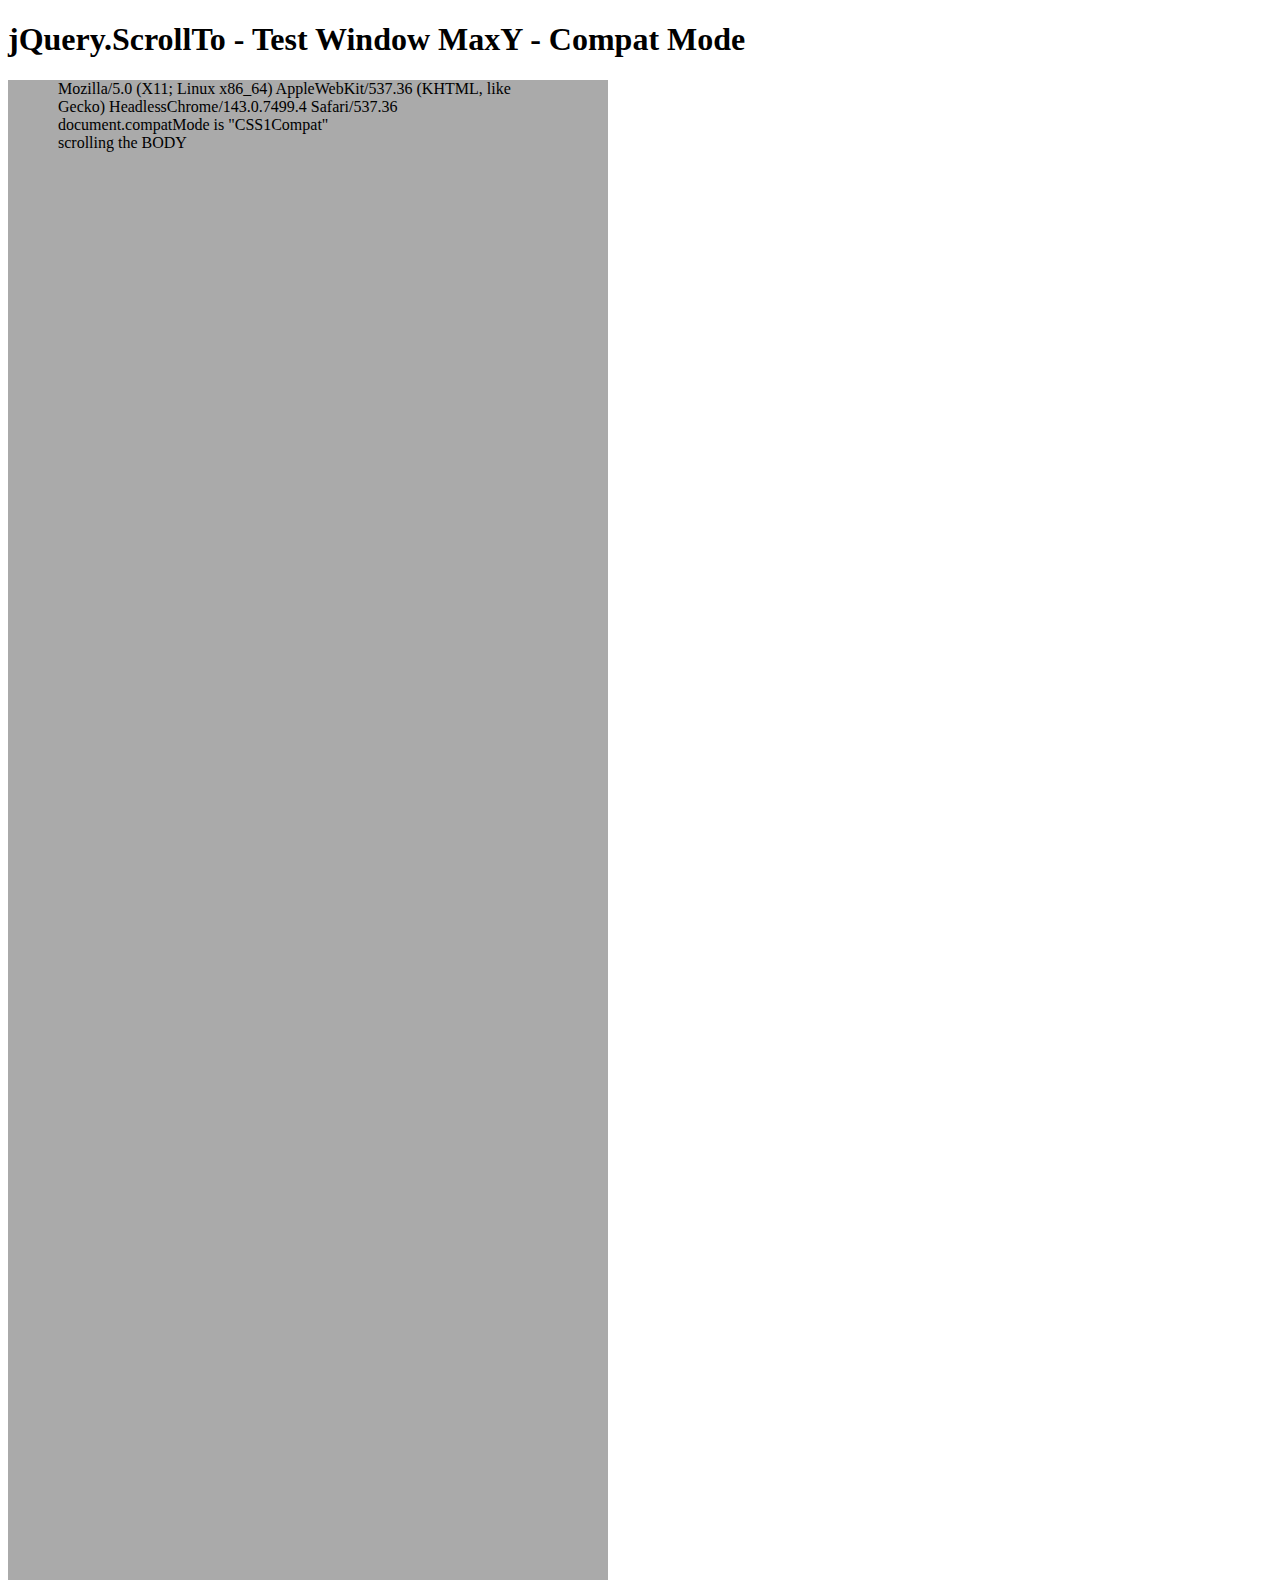
<file: assets/plugins/jquery-scrollTo/tests/WinMaxY-compat.html>
<!DOCTYPE html PUBLIC "-//W3C//DTD XHTML 1.0 Transitional//EN" "http://www.w3.org/TR/xhtml1/DTD/xhtml1-transitional.dtd">
<html xmlns="http://www.w3.org/1999/xhtml">
<head>
	<meta http-equiv="Content-Type" content="text/html; charset=iso-8859-1" />
	<title>jQuery.ScrollTo</title>
	<script type="text/javascript" src="https://code.jquery.com/jquery-1.11.0.js"></script>
	<script type="text/javascript" src="../jquery.scrollTo.js"></script>
	<script type="text/javascript" src="test.js"></script>
</head>
<body>
	<h1>jQuery.ScrollTo - Test Window MaxY - Compat Mode</h1>
	
	<div style="height:1500px; width:500px; padding:0 50px; background-color:#AAA">
		&nbsp;
	</div>
	<script type="text/javascript">
		$(window).test();
	</script>
</html>
</file>
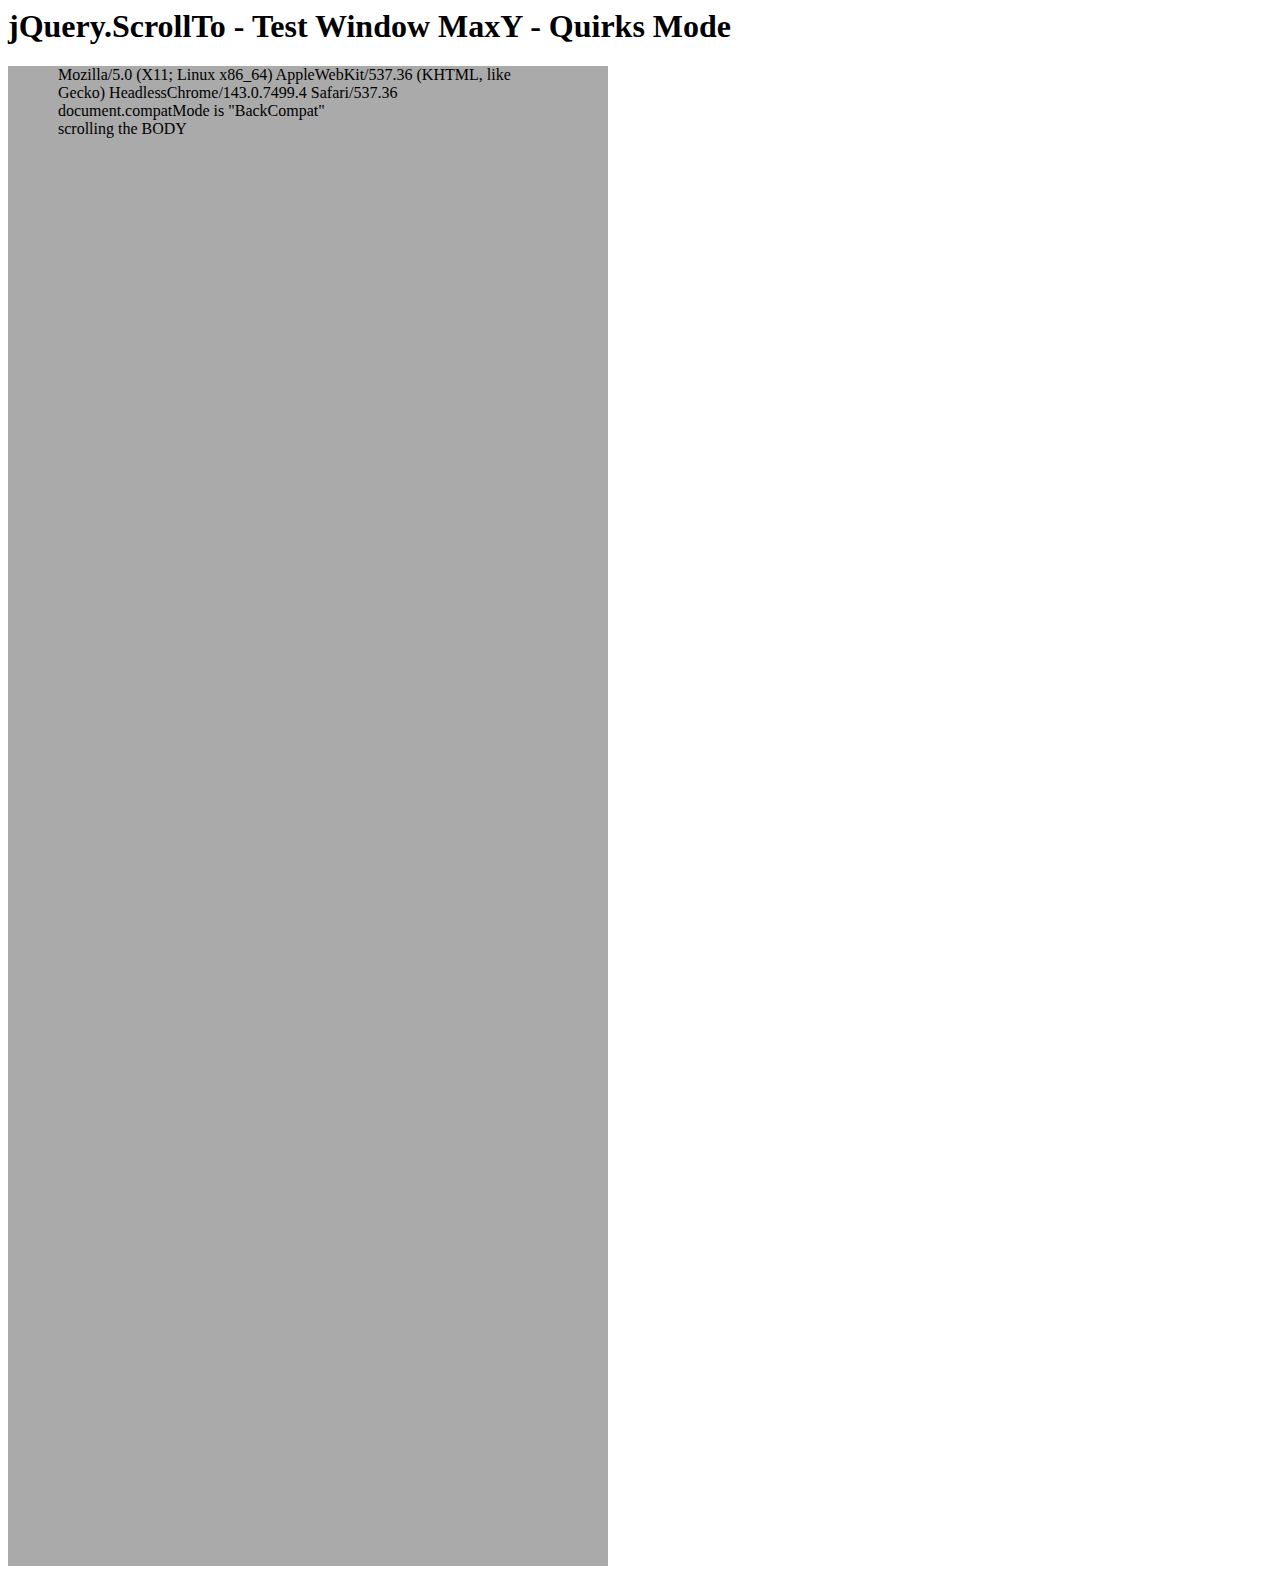
<file: assets/plugins/jquery-scrollTo/tests/WinMaxY-quirks.html>
<html>
<head>
	<meta http-equiv="Content-Type" content="text/html; charset=iso-8859-1" />
	<title>jQuery.ScrollTo</title>
	<script type="text/javascript" src="https://code.jquery.com/jquery-1.11.0.js"></script>
	<script type="text/javascript" src="../jquery.scrollTo.js"></script>
	<script type="text/javascript" src="test.js"></script>
</head>
<body>
	<h1>jQuery.ScrollTo - Test Window MaxY - Quirks Mode</h1>

	<div style="height:1500px; width:500px; padding:0 50px; background-color:#AAA">
		&nbsp;
	</div>
	<script type="text/javascript">
		$(window).test();
	</script>
</html>
</file>
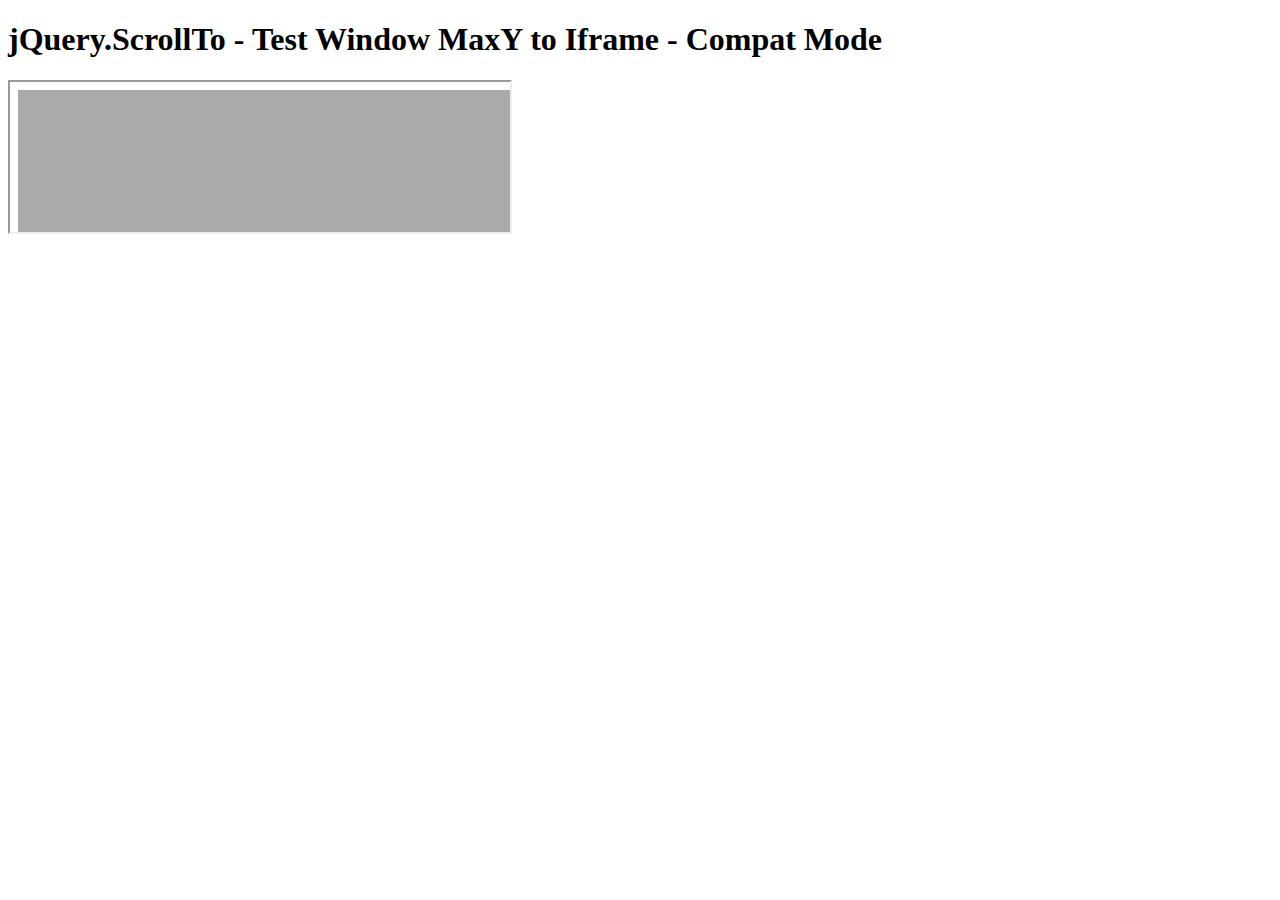
<file: assets/plugins/jquery-scrollTo/tests/WinMaxY-to-iframe-compat.html>
<!DOCTYPE html PUBLIC "-//W3C//DTD XHTML 1.0 Transitional//EN" "http://www.w3.org/TR/xhtml1/DTD/xhtml1-transitional.dtd">
<html xmlns="http://www.w3.org/1999/xhtml">
<head>
	<meta http-equiv="Content-Type" content="text/html; charset=iso-8859-1" />
	<title>jQuery.ScrollTo</title>
	<script type="text/javascript" src="https://code.jquery.com/jquery-1.11.0.js"></script>
	<script type="text/javascript" src="../jquery.scrollTo.js"></script>
	<script type="text/javascript" src="test.js"></script>
</head>
<body>
	<h1>jQuery.ScrollTo - Test Window MaxY to Iframe - Compat Mode</h1>

	<iframe src="WinMaxY-compat.html?notest"  style="width:500px" /></iframe>
	
	<script type="text/javascript">
		setTimeout(function(){
			$('iframe').test();
		}, 1500 );
	</script>
</html>
</file>
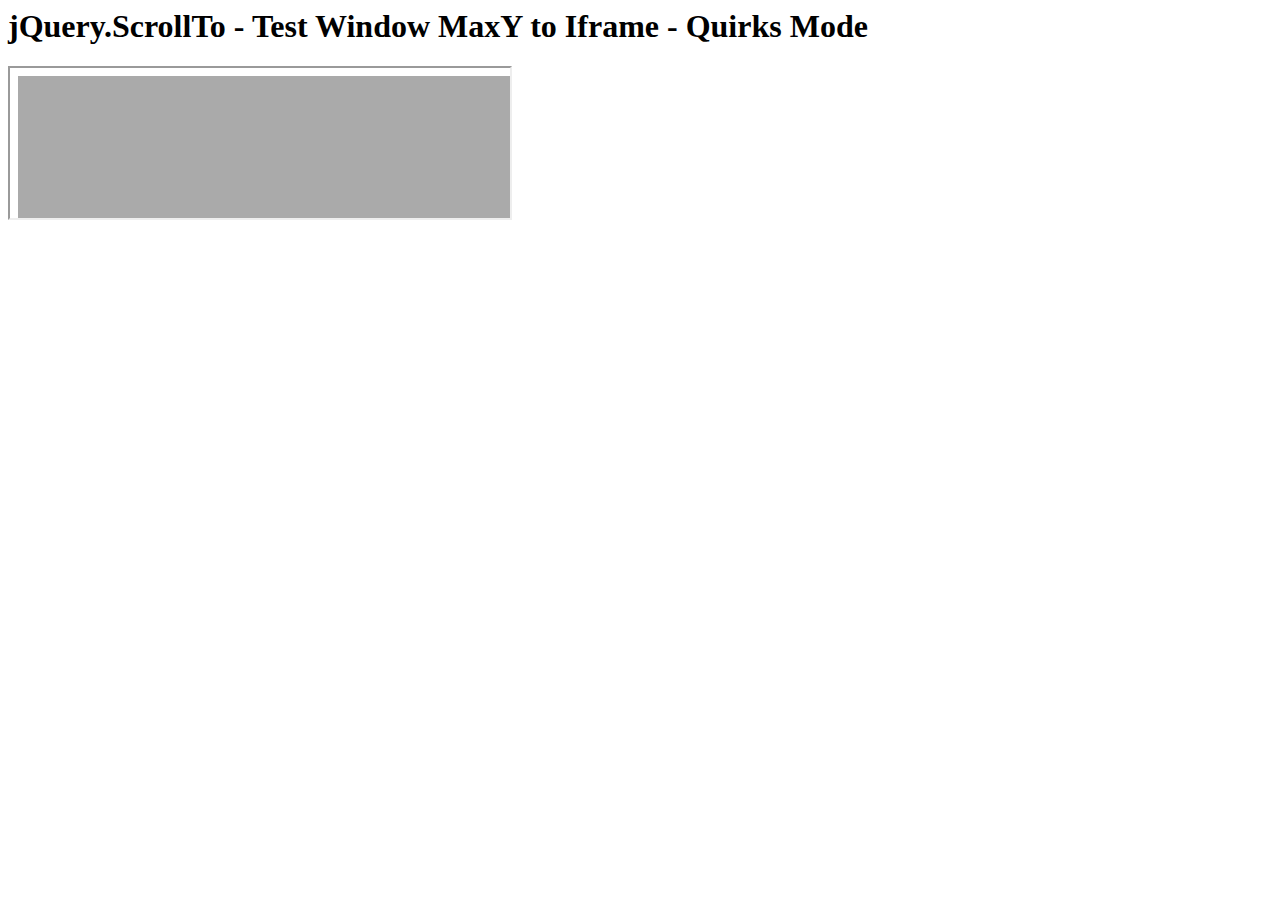
<file: assets/plugins/jquery-scrollTo/tests/WinMaxY-to-iframe-quirks.html>
<html>
<head>
	<meta http-equiv="Content-Type" content="text/html; charset=iso-8859-1" />
	<title>jQuery.ScrollTo</title>
	<script type="text/javascript" src="https://code.jquery.com/jquery-1.11.0.js"></script>
	<script type="text/javascript" src="../jquery.scrollTo.js"></script>
	<script type="text/javascript" src="test.js"></script>
</head>
<body>
	<h1>jQuery.ScrollTo - Test Window MaxY to Iframe - Quirks Mode</h1>
	
	<iframe src="WinMaxY-quirks.html?notest" style="width:500px"></iframe>
	
	<script type="text/javascript">
		setTimeout(function(){
			$('iframe').test();
		}, 1500 );
	</script>
</html>
</file>
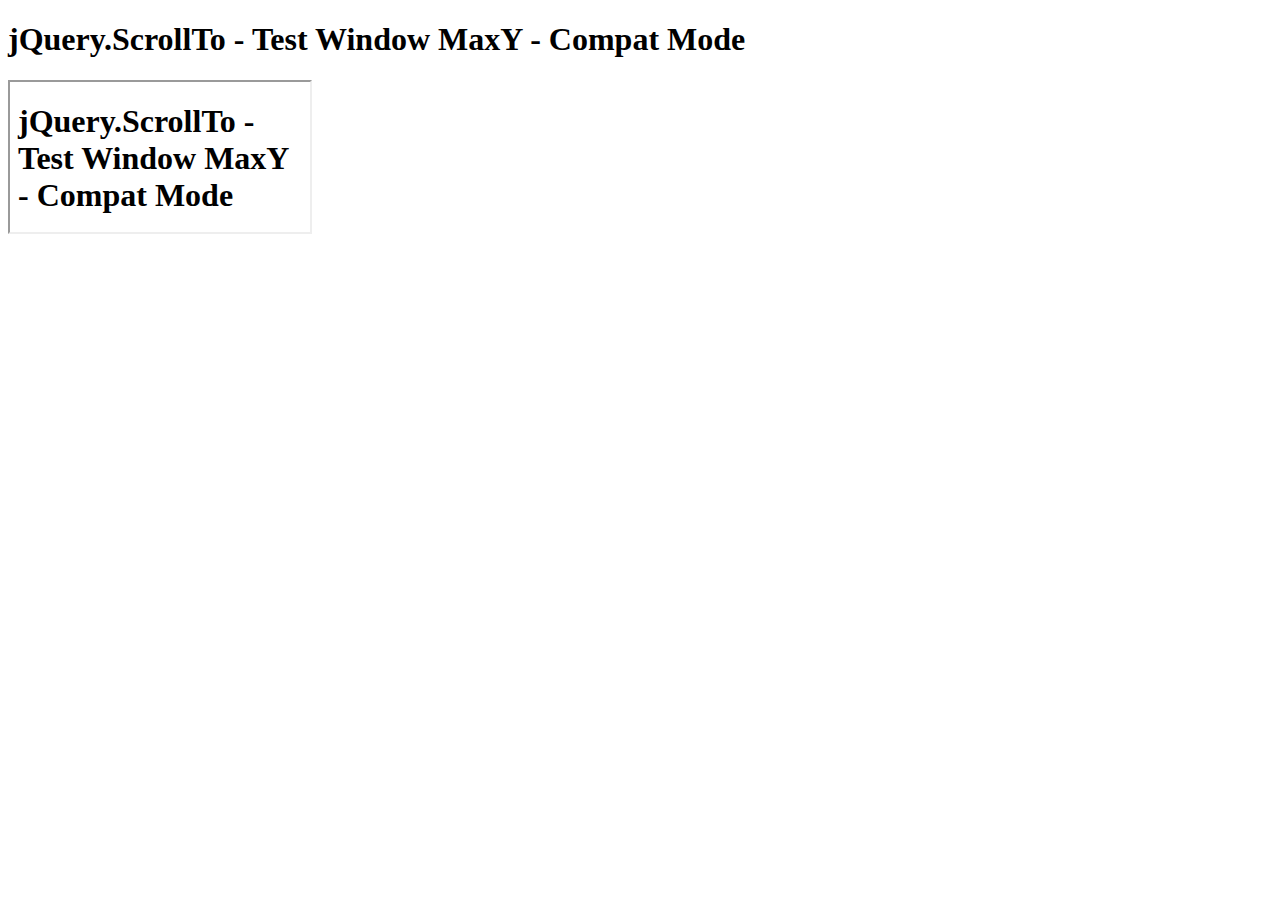
<file: assets/plugins/jquery-scrollTo/tests/WinMaxY-with-iframe-compat.html>
<!DOCTYPE html PUBLIC "-//W3C//DTD XHTML 1.0 Transitional//EN" "http://www.w3.org/TR/xhtml1/DTD/xhtml1-transitional.dtd">
<html xmlns="http://www.w3.org/1999/xhtml">
<head>
	<meta http-equiv="Content-Type" content="text/html; charset=iso-8859-1" />
	<title>jQuery.ScrollTo</title>
</head>
<body>
	<h1>jQuery.ScrollTo - Test Window MaxY - Compat Mode</h1>
	
	<iframe src="WinMaxY-compat.html" />
</html>
</file>
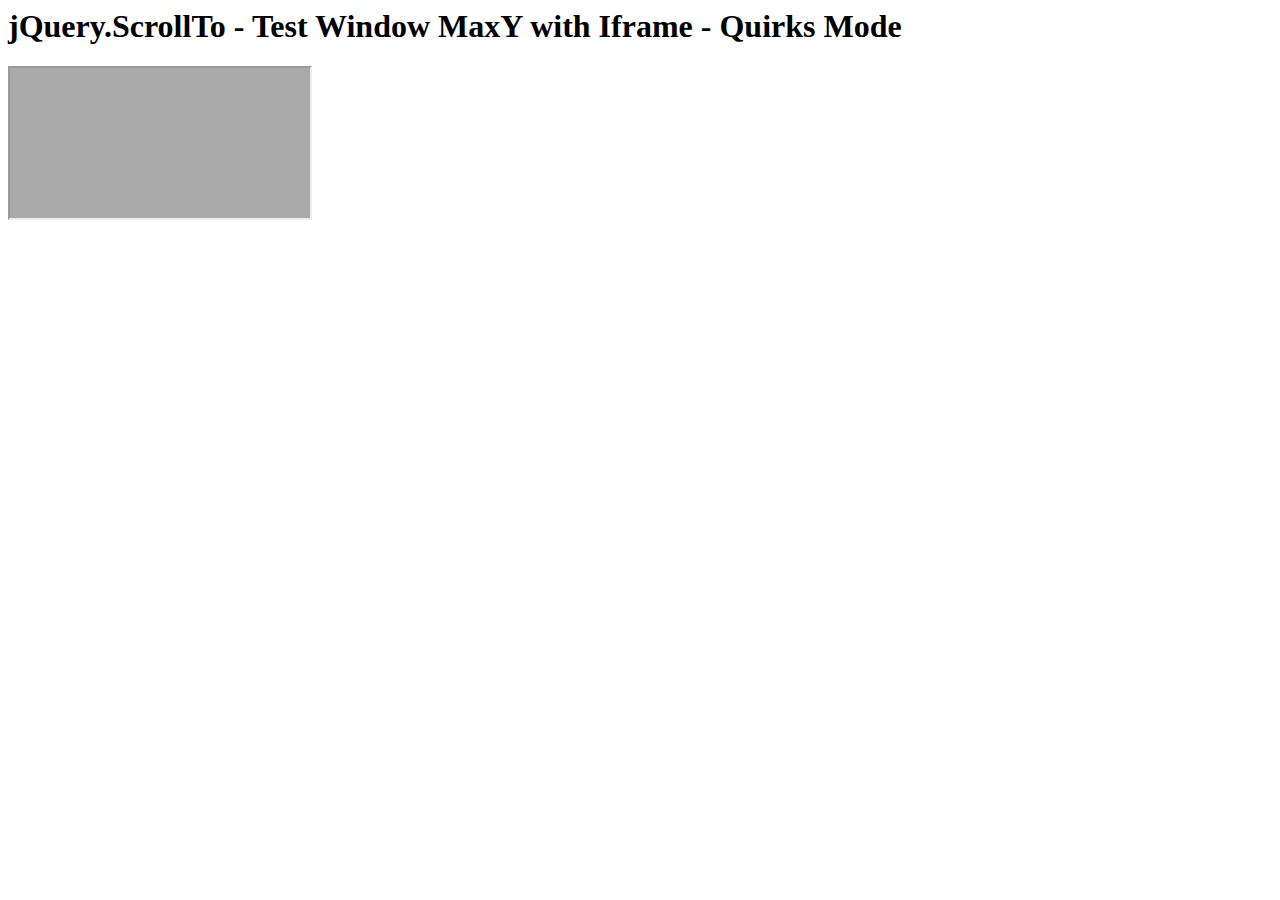
<file: assets/plugins/jquery-scrollTo/tests/WinMaxY-with-iframe-quirks.html>
<html>
<head>
	<meta http-equiv="Content-Type" content="text/html; charset=iso-8859-1" />
	<title>jQuery.ScrollTo</title>
</head>
<body>
	<h1>jQuery.ScrollTo - Test Window MaxY with Iframe - Quirks Mode</h1>

	<iframe src="WinMaxY-quirks.html" />
	
</html>
</file>
<file: assets/plugins/prism/prism.css>
/* http://prismjs.com/download.html?themes=prism-okaidia&languages=markup+css+clike+javascript+php+python */
/**
 * okaidia theme for JavaScript, CSS and HTML
 * Loosely based on Monokai textmate theme by http://www.monokai.nl/
 * @author ocodia
 */

code[class*="language-"],
pre[class*="language-"] {
	color: #f8f8f2;
	text-shadow: 0 1px rgba(0, 0, 0, 0.3);
	font-family: Consolas, Monaco, 'Andale Mono', monospace;
	direction: ltr;
	text-align: left;
	white-space: pre;
	word-spacing: normal;
	word-break: normal;
	line-height: 1.5;

	-moz-tab-size: 4;
	-o-tab-size: 4;
	tab-size: 4;

	-webkit-hyphens: none;
	-moz-hyphens: none;
	-ms-hyphens: none;
	hyphens: none;
}

/* Code blocks */
pre[class*="language-"] {
	padding: 1em;
	margin: .5em 0;
	overflow: auto;
	border-radius: 0.3em;
}

:not(pre) > code[class*="language-"],
pre[class*="language-"] {
	background: #272822;
}

/* Inline code */
:not(pre) > code[class*="language-"] {
	padding: .1em;
	border-radius: .3em;
}

.token.comment,
.token.prolog,
.token.doctype,
.token.cdata {
	color: slategray;
}

.token.punctuation {
	color: #f8f8f2;
}

.namespace {
	opacity: .7;
}

.token.property,
.token.tag,
.token.constant,
.token.symbol,
.token.deleted {
	color: #f92672;
}

.token.boolean,
.token.number {
	color: #ae81ff;
}

.token.selector,
.token.attr-name,
.token.string,
.token.char,
.token.builtin,
.token.inserted {
	color: #a6e22e;
}

.token.operator,
.token.entity,
.token.url,
.language-css .token.string,
.style .token.string,
.token.variable {
	color: #f8f8f2;
}

.token.atrule,
.token.attr-value {
	color: #e6db74;
}

.token.keyword {
	color: #66d9ef;
}

.token.regex,
.token.important {
	color: #fd971f;
}

.token.important {
	font-weight: bold;
}

.token.entity {
	cursor: help;
}
</file>
<file: assets/css/styles.css>
/*   
 * Template Name: devAid - Responsive Website Template for developers
 * Version: 1.1
 * Author: Xiaoying Riley
 * Twitter: @3rdwave_themes
 * License: Creative Commons Attribution 3.0 License
 * Website: http://themes.3rdwavemedia.com/
*/
/* Default */
/* ======= Base ======= */
body {
  font-family: 'Lato', arial, sans-serif;
  color: #444;
  font-size: 16px;
  -webkit-font-smoothing: antialiased;
  -moz-osx-font-smoothing: grayscale;
}
h1,
h2,
h3,
h4,
h5,
h6 {
  font-family: 'Montserrat', sans-serif;
  font-weight: 700;
  color: #17baef;
}
a {
  color: #17baef;
  -webkit-transition: all 0.4s ease-in-out;
  -moz-transition: all 0.4s ease-in-out;
  -ms-transition: all 0.4s ease-in-out;
  -o-transition: all 0.4s ease-in-out;
}
a:hover {
  text-decoration: underline;
  color: #0e98c5;
}
.btn,
a.btn {
  -webkit-transition: all 0.4s ease-in-out;
  -moz-transition: all 0.4s ease-in-out;
  -ms-transition: all 0.4s ease-in-out;
  -o-transition: all 0.4s ease-in-out;
  font-family: 'Montserrat', arial, sans-serif;
  padding: 8px 16px;
  font-weight: bold;
}
.btn .fa,
a.btn .fa {
  margin-right: 5px;
}
.btn:focus,
a.btn:focus {
  color: #fff;
}
a.btn-cta-primary,
.btn-cta-primary {
  background: #074f66;
  border: 1px solid #074f66;
  color: #fff;
  font-weight: 600;
  text-transform: uppercase;
}
a.btn-cta-primary:hover,
.btn-cta-primary:hover {
  background: #053c4e;
  border: 1px solid #053c4e;
  color: #fff;
}
a.btn-cta-secondary,
.btn-cta-secondary {
  background: #eebf3f;
  border: 1px solid #eebf3f;
  color: #fff;
  font-weight: 600;
  text-transform: uppercase;
}
a.btn-cta-secondary:hover,
.btn-cta-secondary:hover {
  background: #ecb728;
  border: 1px solid #ecb728;
  color: #fff;
}
.text-highlight {
  color: #074f66;
}
.offset-header {
  padding-top: 90px;
}
pre code {
  font-size: 16px;
}
/* ======= Header ======= */
.header {
  padding: 10px 0;
  background: #17baef;
  color: #fff;
  position: fixed;
  width: 100%;
}
.header.navbar-fixed-top {
  background: #fff;
  z-index: 9999;
  -webkit-box-shadow: 0 0 4px rgba(0, 0, 0, 0.4);
  -moz-box-shadow: 0 0 4px rgba(0, 0, 0, 0.4);
  box-shadow: 0 0 4px rgba(0, 0, 0, 0.4);
}
.header.navbar-fixed-top .logo a {
  color: #17baef;
}
.header.navbar-fixed-top .main-nav .nav .nav-item a {
  color: #666;
}
.header .logo {
  margin: 0;
  font-size: 26px;
  padding-top: 10px;
}
.header .logo a {
  color: #fff;
}
.header .logo a:hover {
  text-decoration: none;
}
.header .main-nav button {
  background: #074f66;
  color: #fff !important;
  -webkit-border-radius: 4px;
  -moz-border-radius: 4px;
  -ms-border-radius: 4px;
  -o-border-radius: 4px;
  border-radius: 4px;
  -moz-background-clip: padding;
  -webkit-background-clip: padding-box;
  background-clip: padding-box;
}
.header .main-nav button:focus {
  outline: none;
}
.header .main-nav button .icon-bar {
  background-color: #fff;
}
.header .main-nav .navbar-collapse {
  padding: 0;
}
.header .main-nav .nav .nav-item {
  font-weight: normal;
  margin-right: 30px;
  font-family: 'Montserrat', sans-serif;
}
.header .main-nav .nav .nav-item.active a {
  color: #17baef;
  background: none;
}
.header .main-nav .nav .nav-item a {
  color: #0a7396;
  -webkit-transition: none;
  -moz-transition: none;
  -ms-transition: none;
  -o-transition: none;
  font-size: 14px;
  padding: 15px 10px;
}
.header .main-nav .nav .nav-item a:hover {
  color: #074f66;
  background: none;
}
.header .main-nav .nav .nav-item a:focus {
  outline: none;
  background: none;
}
.header .main-nav .nav .nav-item a:active {
  outline: none;
  background: none;
}
.header .main-nav .nav .nav-item.active {
  color: #17baef;
}
.header .main-nav .nav .nav-item.last {
  margin-right: 0;
}
/* ======= Promo Section ======= */
.promo {
  background: #17baef;
  color: #fff;
  padding-top: 150px;
}
.promo .title {
  font-size: 98px;
  color: #074f66;
  margin-top: 0;
}
.promo .title .highlight {
  color: #eebf3f;
}
.promo .intro {
  font-size: 28px;
  max-width: 680px;
  margin: 0 auto;
  margin-bottom: 30px;
}
.promo .btns .btn {
  margin-right: 15px;
  font-size: 18px;
  padding: 8px 30px;
}
.promo .meta {
  margin-top: 120px;
  margin-bottom: 30px;
  color: #0a7396;
}
.promo .meta li {
  margin-right: 15px;
}
.promo .meta a {
  color: #0a7396;
}
.promo .meta a:hover {
  color: #074f66;
}
.promo .social-media {
  background: #0c86ae;
  padding: 10px 0;
  margin: 0 auto;
}
.promo .social-media li {
  margin-top: 15px;
}
.promo .social-media li.facebook-like {
  margin-top: 0;
  position: relative;
  top: -5px;
}
/* ======= About Section ======= */
.about {
  padding: 80px 0;
  background: #f5f5f5;
}
.about .title {
  color: #074f66;
  margin-top: 0;
  margin-bottom: 60px;
}
.about .intro {
  max-width: 800px;
  margin: 0 auto;
  margin-bottom: 60px;
}
.about .item {
  position: relative;
  margin-bottom: 30px;
}
.about .item .icon-holder {
  position: absolute;
  left: 30px;
  top: 0;
}
.about .item .icon-holder .fa {
  font-size: 24px;
  color: #074f66;
}
.about .item .content {
  padding-left: 60px;
}
.about .item .content .sub-title {
  margin-top: 0;
  color: #074f66;
  font-size: 18px;
}
/* ======= Features Section ======= */
.features {
  padding: 80px 0;
  background: #17baef;
  color: #fff;
}
.features .title {
  color: #074f66;
  margin-top: 0;
  margin-bottom: 30px;
}
.features a {
  color: #074f66;
}
.features a:hover {
  color: #042a36;
}
.features .feature-list li {
  margin-bottom: 10px;
  color: #074f66;
}
.features .feature-list li .fa {
  margin-right: 5px;
  color: #fff;
}
/* ======= Docs Section ======= */
.docs {
  padding: 80px 0;
  background: #f5f5f5;
}
.docs .title {
  color: #074f66;
  margin-top: 0;
  margin-bottom: 30px;
}
.docs .docs-inner {
  max-width: 800px;
  background: #fff;
  padding: 30px;
  -webkit-border-radius: 4px;
  -moz-border-radius: 4px;
  -ms-border-radius: 4px;
  -o-border-radius: 4px;
  border-radius: 4px;
  -moz-background-clip: padding;
  -webkit-background-clip: padding-box;
  background-clip: padding-box;
  margin: 0 auto;
}
.docs .block {
  margin-bottom: 60px;
}
.docs .code-block {
  margin: 30px inherit;
}
.docs .code-block pre[class*="language-"] {
  -webkit-border-radius: 4px;
  -moz-border-radius: 4px;
  -ms-border-radius: 4px;
  -o-border-radius: 4px;
  border-radius: 4px;
  -moz-background-clip: padding;
  -webkit-background-clip: padding-box;
  background-clip: padding-box;
}
/* ======= License Section ======= */
.license {
  padding: 80px 0;
  background: #f5f5f5;
}
.license .title {
  margin-top: 0;
  margin-bottom: 60px;
  color: #074f66;
}
.license .license-inner {
  max-width: 800px;
  background: #fff;
  padding: 30px;
  -webkit-border-radius: 4px;
  -moz-border-radius: 4px;
  -ms-border-radius: 4px;
  -o-border-radius: 4px;
  border-radius: 4px;
  -moz-background-clip: padding;
  -webkit-background-clip: padding-box;
  background-clip: padding-box;
  margin: 0 auto;
}
.license .info {
  max-width: 760px;
  margin: 0 auto;
}
.license .cta-container {
  max-width: 540px;
  margin: 0 auto;
  margin-top: 60px;
  -webkit-border-radius: 4px;
  -moz-border-radius: 4px;
  -ms-border-radius: 4px;
  -o-border-radius: 4px;
  border-radius: 4px;
  -moz-background-clip: padding;
  -webkit-background-clip: padding-box;
  background-clip: padding-box;
}
.license .cta-container .speech-bubble {
  background: #d6f3fc;
  color: #074f66;
  padding: 30px;
  margin-bottom: 30px;
  position: relative;
  -webkit-border-radius: 4px;
  -moz-border-radius: 4px;
  -ms-border-radius: 4px;
  -o-border-radius: 4px;
  border-radius: 4px;
  -moz-background-clip: padding;
  -webkit-background-clip: padding-box;
  background-clip: padding-box;
}
.license .cta-container .speech-bubble:after {
  position: absolute;
  left: 50%;
  bottom: -10px;
  margin-left: -10px;
  content: "";
  display: inline-block;
  width: 0;
  height: 0;
  border-left: 10px solid transparent;
  border-right: 10px solid transparent;
  border-top: 10px solid #d6f3fc;
}
.license .cta-container .icon-holder {
  margin-bottom: 15px;
}
.license .cta-container .icon-holder .fa {
  font-size: 56px;
}
.license .cta-container .intro {
  margin-bottom: 30px;
}
/* ======= Contact Section ======= */
.contact {
  padding: 80px 0;
  background: #17baef;
  color: #fff;
}
.contact .contact-inner {
  max-width: 760px;
  margin: 0 auto;
}
.contact .title {
  color: #074f66;
  margin-top: 0;
  margin-bottom: 30px;
}
.contact .intro {
  margin-bottom: 60px;
}
.contact a {
  color: #074f66;
}
.contact a:hover {
  color: #042a36;
}
.contact .author-message {
  position: relative;
  margin-bottom: 60px;
}
.contact .author-message .profile {
  position: absolute;
  left: 30px;
  top: 15px;
  width: 100px;
  height: 100px;
}
.contact .author-message .profile img {
  -webkit-border-radius: 50%;
  -moz-border-radius: 50%;
  -ms-border-radius: 50%;
  -o-border-radius: 50%;
  border-radius: 50%;
  -moz-background-clip: padding;
  -webkit-background-clip: padding-box;
  background-clip: padding-box;
}
.contact .author-message .speech-bubble {
  margin-left: 155px;
  background: #10b2e7;
  color: #074f66;
  padding: 30px;
  -webkit-border-radius: 4px;
  -moz-border-radius: 4px;
  -ms-border-radius: 4px;
  -o-border-radius: 4px;
  border-radius: 4px;
  -moz-background-clip: padding;
  -webkit-background-clip: padding-box;
  background-clip: padding-box;
  position: relative;
}
.contact .author-message .speech-bubble .sub-title {
  color: #074f66;
  font-size: 16px;
  margin-top: 0;
  margin-bottom: 30px;
}
.contact .author-message .speech-bubble a {
  color: #fff;
}
.contact .author-message .speech-bubble:after {
  position: absolute;
  left: -10px;
  top: 60px;
  content: "";
  display: inline-block;
  width: 0;
  height: 0;
  border-top: 10px solid transparent;
  border-bottom: 10px solid transparent;
  border-right: 10px solid #10b2e7;
}
.contact .author-message .speech-bubble .source {
  margin-top: 30px;
}
.contact .author-message .speech-bubble .source a {
  color: #074f66;
}
.contact .author-message .speech-bubble .source .title {
  color: #0c86ae;
}
.contact .info .sub-title {
  color: #0e98c5;
  margin-bottom: 30px;
  margin-top: 0;
}
.contact .social-icons {
  list-style: none;
  padding: 10px 0;
  margin-bottom: 0;
  display: inline-block;
  margin: 0 auto;
}
.contact .social-icons li {
  float: left;
}
.contact .social-icons li.last {
  margin-right: 0;
}
.contact .social-icons a {
  display: inline-block;
  background: #0c86ae;
  width: 48px;
  height: 48px;
  text-align: center;
  padding-top: 12px;
  -webkit-border-radius: 50%;
  -moz-border-radius: 50%;
  -ms-border-radius: 50%;
  -o-border-radius: 50%;
  border-radius: 50%;
  -moz-background-clip: padding;
  -webkit-background-clip: padding-box;
  background-clip: padding-box;
  margin-right: 8px;
  float: left;
}
.contact .social-icons a:hover {
  background: #e6ad14;
}
.contact .social-icons a .fa {
  color: #fff;
}
.contact .social-icons a .fa:before {
  font-size: 26px;
  text-align: center;
  padding: 0;
}
/* ======= Footer ======= */
.footer {
  padding: 15px 0;
  background: #042a36;
  color: #fff;
}
.footer .copyright {
  -webkit-opacity: 0.8;
  -moz-opacity: 0.8;
  opacity: 0.8;
}
.footer .fa-heart {
  color: #fb866a;
}
/* Extra small devices (phones, less than 768px) */
@media (max-width: 767px) {
  .header .main-nav button {
    margin-right: 0;
  }
  .header .main-nav .navbar-collapse {
    padding-left: 15px;
    padding-right: 15px;
  }
  .promo .btns .btn {
    margin-right: 0;
    clear: both;
    display: block;
    margin-bottom: 30px;
  }
  .promo .title {
    font-size: 46px;
  }
  .promo .meta {
    margin-top: 60px;
  }
  .promo .meta li {
    float: none;
    display: block;
    margin-bottom: 5px;
  }
  .contact .author-message {
    text-align: center;
  }
  .contact .author-message .profile {
    position: static;
    margin: 0 auto;
    margin-bottom: 30px;
  }
  .contact .author-message .speech-bubble {
    margin-left: 0;
  }
  .contact .author-message .speech-bubble:after {
    display: none;
  }
  .contact .social-icons a {
    width: 36px;
    height: 36px;
    padding-top: 7px;
    margin-right: 2px;
  }
  .contact .social-icons a .fa:before {
    font-size: 18px;
  }
}
/* Small devices (tablets, 768px and up) */
/* Medium devices (desktops, 992px and up) */
/* Large devices (large desktops, 1200px and up) */

.about .item .content {
    padding-left: 0px;
}
</file>
<file: assets/plugins/jquery-scrollTo/demo/css/style.css>
body{
	padding:5px;
	height:1600px;
	font-family: Verdana, sans-serif;
	background-color: #DDD;
}
ul,li,h1,h2,h3,p{
	list-style:none;
	padding:0;
	margin:0;
}
.part{
	border:1px solid black;
	background-color:white;
}
	.part h3{
		color:#933;
	}
#toc{
	display:block;
	padding:10px;
	position:relative;
	margin:15px 0;
	float:left;
	width:305px;
}
	#toc h3{
		padding-bottom:10px;
	}
	#toc h3 strong{
		font-size:13px;
		color:black;
	}
#links{
	border:1px solid black;
	width:210px;
	padding:10px;
	float:right;
	margin-top:-30px;
}
	#links h3{
		color:#933;
	}
	#links ul{
		padding: 8px 0 3px 20px;
	}
	#links li{
		list-style-type:circle;
	}
	#links a{
		color:#69C;
	}
	
	#toc li, #links li{
		list-style-type:circle;
		padding-left:5px;
		margin-left:15px;
	}
		#toc a{
			color:#69C;
		}
div.section{
	border:1px black solid;
	width:950px;
	padding:10px;
	margin: 5px 0;
	position:relative;
	clear:both;
}
	div.section h3{
		margin-bottom:10px;
	}
	div.section li{
		float:left;
	}
	div.pane{
		overflow:auto;
		clear:left;
		margin: 10px 0 0 10px;
		position:relative;
		width:826px;
		height:322px;
	}
ul.elements{
	background-color:#5B739C;
}
	ul.elements li{
		width:200px;
		height:100px;
		font-weight:bolder;
		border:1px black solid;
		text-align:center;
		padding:50px;
		position:relative;
		background-color:#DDD;
	}
		ul.elements li a{
			bottom:20px;
			color:#933;
			font-size:12px;
			left:125px;
			position:absolute;
		}
		ul.elements li p{
			color:#666;
		}
	#pane-options ul.elements li{
		margin:5px;
	}
	#pane-options{
		margin-bottom:10px;
	}
ul.links{
	height:20px;
	overflow:hidden;
}
	ul.links a{
		color:#69C;
		margin:0pt 5px;
	}
.clear{
	clear:left;
}
h3 span{
	position:absolute;			
}
.message{
	background:#EEE;
	border:1px solid #999;
	color:#333;
	font-size:12px;
	font-weight:normal;
	padding:1px;
	margin-top:2px;
}

h1{
	color:#5B739C;
}
h1 strong{
	font-size:13px;
	color:#777;
}
</file>
<file: assets/plugins/jquery-scrollTo/demo/css/style.old.css>
body{
	background-color: #DDD;
}
.container li,div.pane{
	height:200px;
	font-weight:bolder;
	position:relative;
}
ul{
	list-style:none;
	padding:0;
	margin:0;
}
.container a{
	color:black;
	position:absolute;
	bottom:10px;
}
p{
	margin:0;
}
.container{
	border:1px black solid;
	margin:30px;
	overflow:auto;
	position:relative;
	width:80%;
	height:300px;
}
	.container ul{
		padding:0;
	}
#x{
	height:217px;
}
	#x li,#xy li{
		width:300px;
		float:left;
	}

h1{
	color:#5B739C;
}
h1 strong{
	font-size:13px;
	color:#777;
}

#links{
	border:1px solid black;
	width:210px;
	padding:10px;
	float:right;
	margin-top:-55px;
	background-color:white;
}
	#links h3{
		color:#933;
		margin:5px;
	}
	#links ul{
		padding: 8px 0 3px 20px;
	}
	#links li{
		list-style-type:circle;
	}
	#links a{
		color:#69C;
	}
</file>
